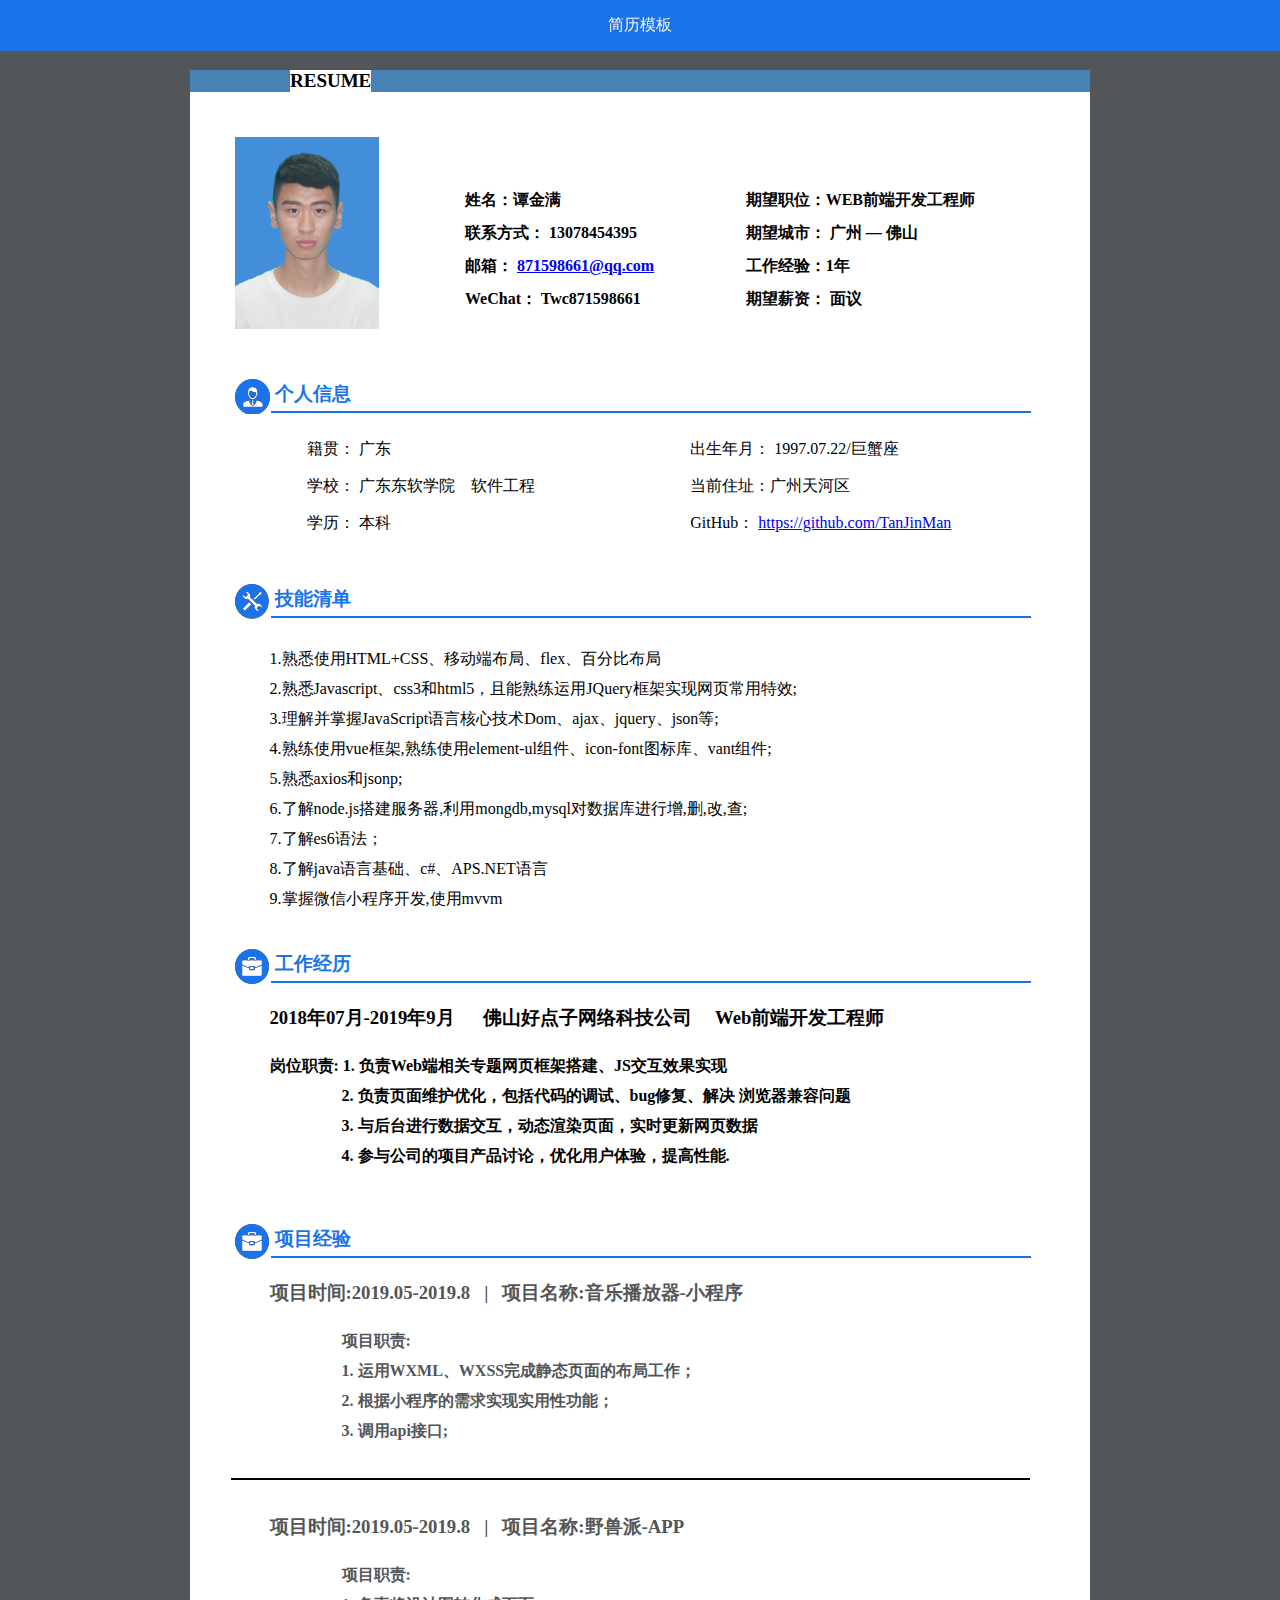
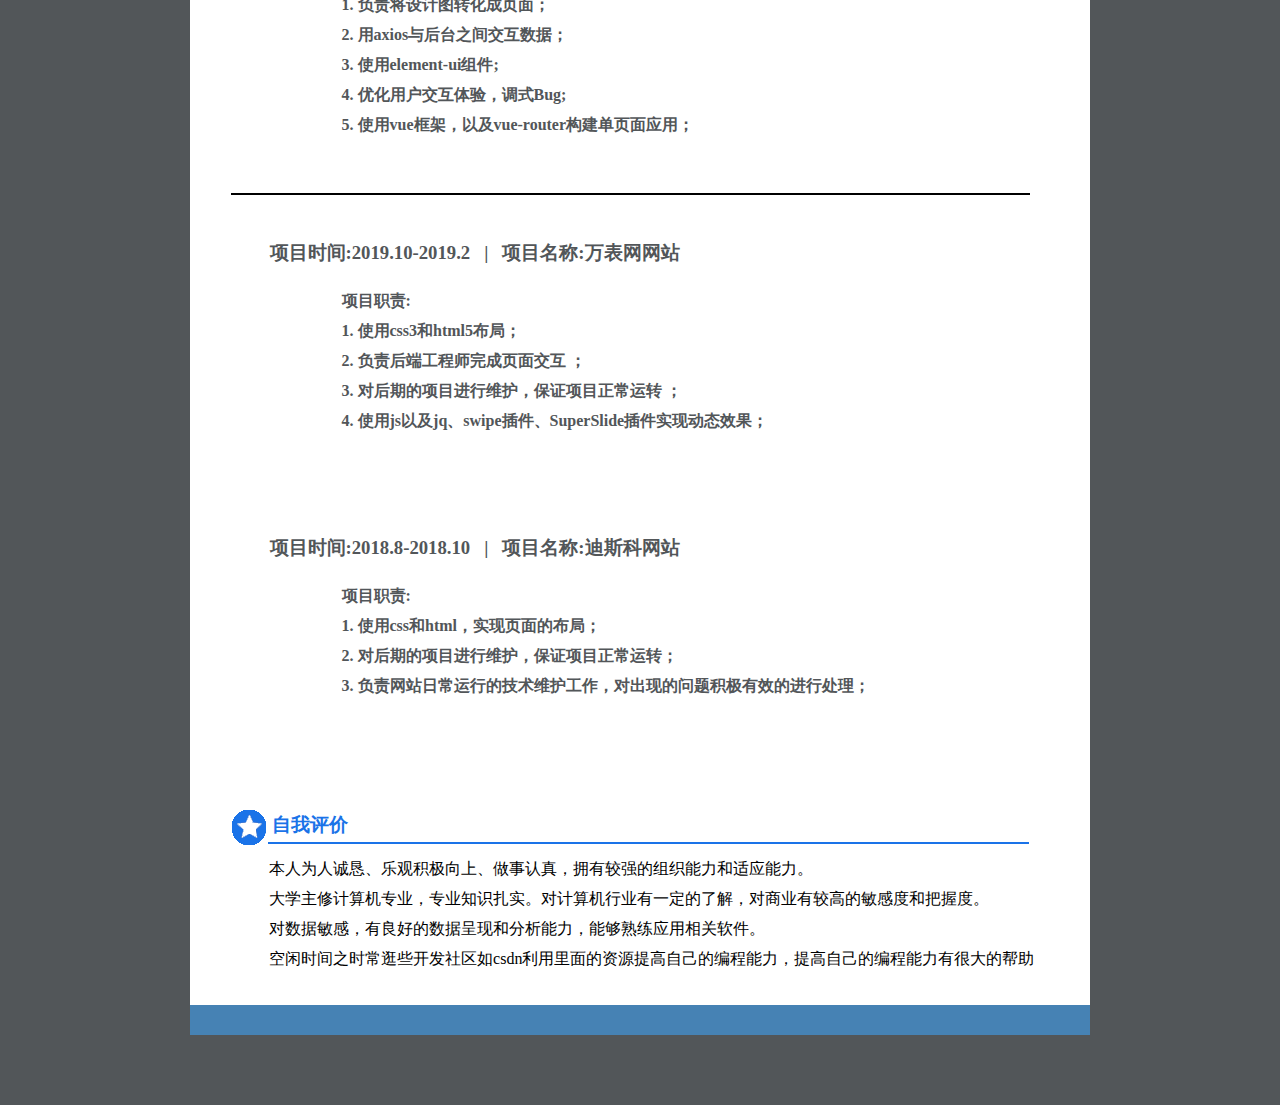
<file: index.html>
<!DOCTYPE html>
<html>

	<head>
		<meta charset="utf-8" />
		<title>个人简历</title>
	</head>
	<link rel="icon" href="img/logo.ico" />
	<meta name="viewport" content="width=device-width, initial-scale=1.0, maximum-scale=1.0, user-scalable=no" />
	<link rel="stylesheet" href="css/new_file.css" />
    <link rel="stylesheet" type="text/css" href="//at.alicdn.com/t/font_1343363_8qf7v3h6hbb.css" />
    
    
	<body>
		<header>
			<span class="top-title">简历模板</span>
		</header>

		<div class="resume">
			<div id="top"><span>RESUME</span></div>

			<!--<div class="header-title">
				<h1>谭金满</h1>
			</div>-->

			<!--联系方式-->
			<div class="header-box">
				<img src="img/图片1.png" />
				<div class="header-left">
					<ul>
						<li>期望职位：WEB前端开发工程师</li>
						<li>期望城市： 广州 — 佛山</li>
						<li>工作经验：1年</li>
						<li>期望薪资： 面议</li>
					</ul>
				</div>

				<div class="header-right">
					<ul>
						<li>姓名：谭金满</li>
						<li>联系方式： 13078454395</li>
						<li>邮箱：
							<a href="#">871598661@qq.com</a>
						</li>
						<li>WeChat： Twc871598661</li>
					</ul>
				</div>
			</div>

			<!--个人信息-->
			<div class="person-info">
				<span class="icon"></span>
				<span class="subtitle">个人信息</span>
				<span class="long-line"></span>

				<div class="detail-list">
					<div class="info-left">
						<p>籍贯： 广东</p>
						<p>学校： 广东东软学院&nbsp;&nbsp;&nbsp;&nbsp;软件工程</p>
						<p>学历： 本科</p>
					</div>

					<div class="info-right">
						<p>出生年月： 1997.07.22/巨蟹座</p>
						<p>当前住址：广州天河区</p>
						<p>GitHub：
							<a href="#">https://github.com/TanJinMan</a>
						</p>
					</div>

				</div>
			</div>

			<!--技能-->
			<div class="pro-skill">
				<span class="icon"></span>
				<span class="subtitle">技能清单</span>
				<span class="long-line"></span>
				<div class="detail-list">
					<ul style="list-style: none; line-height: 30px;">
						<li>1.熟悉使用HTML+CSS、移动端布局、flex、百分比布局</li>
						<li>2.熟悉Javascript、css3和html5，且能熟练运用JQuery框架实现网页常用特效;</li>
						<li>3.理解并掌握JavaScript语言核心技术Dom、ajax、jquery、json等;</li>
						<li>4.熟练使用vue框架,熟练使用element-ul组件、icon-font图标库、vant组件;</li>
						<li>5.熟悉axios和jsonp;</li>
						<li>6.了解node.js搭建服务器,利用mongdb,mysql对数据库进行增,删,改,查;</li>
						<li>7.了解es6语法；</li>
						<li>8.了解java语言基础、c#、APS.NET语言</li>
						<li>9.掌握微信小程序开发,使用mvvm</li>
					</ul>
				</div>
			</div>

			<!--工作经历-->
			<div class="work-experience">
				<span class="icon"></span>
				<span class="subtitle">工作经历</span>
				<span class="long-line"></span>
				<div class="detail-list">
					<ul>
						<li>
							<h3> 2018年07月-2019年9月&nbsp;&nbsp;&nbsp;&nbsp;&nbsp;    佛山好点子网络科技公司    &nbsp;&nbsp;&nbsp;&nbsp;Web前端开发工程师 </h3></li>
						<li style="font-weight: bold;"> 岗位职责: 1. 负责Web端相关专题网页框架搭建、JS交互效果实现
							<br /> &nbsp;&nbsp;&nbsp;&nbsp;&nbsp;&nbsp;&nbsp;&nbsp;&nbsp;&nbsp;&nbsp;&nbsp;&nbsp;&nbsp;&nbsp;&nbsp;&nbsp; 2. 负责页面维护优化，包括代码的调试、bug修复、解决 浏览器兼容问题
							<br /> &nbsp;&nbsp;&nbsp;&nbsp;&nbsp;&nbsp;&nbsp;&nbsp;&nbsp;&nbsp;&nbsp;&nbsp;&nbsp;&nbsp;&nbsp;&nbsp;&nbsp; 3. 与后台进行数据交互，动态渲染页面，实时更新网页数据
							<br /> &nbsp;&nbsp;&nbsp;&nbsp;&nbsp;&nbsp;&nbsp;&nbsp;&nbsp;&nbsp;&nbsp;&nbsp;&nbsp;&nbsp;&nbsp;&nbsp;&nbsp; 4. 参与公司的项目产品讨论，优化用户体验，提高性能.</li>
					</ul>
				</div>
			</div>

			<!--工作经验-->
			<div class="open-source">
				<span class="icon"></span>
				<div class="subtitle">项目经验</div>
				<div class="long-line"></div>
				<div class="detail-list">
					
					
					
					
					<ul>
						<li>
							<h3> 项目时间:2019.05-2019.8&nbsp;&nbsp;&nbsp;|&nbsp;&nbsp;    项目名称:音乐播放器-小程序   &nbsp;&nbsp;&nbsp;&nbsp;&nbsp;&nbsp;  </h3></li>
						<li style="font-weight: bold;">
							&nbsp;&nbsp;&nbsp;&nbsp;&nbsp;&nbsp;&nbsp;&nbsp;&nbsp;&nbsp;&nbsp;&nbsp;&nbsp;&nbsp;&nbsp;&nbsp;&nbsp; 项目职责:
							<br /> &nbsp;&nbsp;&nbsp;&nbsp;&nbsp;&nbsp;&nbsp;&nbsp;&nbsp;&nbsp;&nbsp;&nbsp;&nbsp;&nbsp;&nbsp;&nbsp;&nbsp; 1. 运用WXML、WXSS完成静态页面的布局工作；
							<br /> &nbsp;&nbsp;&nbsp;&nbsp;&nbsp;&nbsp;&nbsp;&nbsp;&nbsp;&nbsp;&nbsp;&nbsp;&nbsp;&nbsp;&nbsp;&nbsp;&nbsp; 2. 根据小程序的需求实现实用性功能；
							<br /> &nbsp;&nbsp;&nbsp;&nbsp;&nbsp;&nbsp;&nbsp;&nbsp;&nbsp;&nbsp;&nbsp;&nbsp;&nbsp;&nbsp;&nbsp;&nbsp;&nbsp; 3. 调用api接口;
							<!--<br /> &nbsp;&nbsp;&nbsp;&nbsp;&nbsp;&nbsp;&nbsp;&nbsp;&nbsp;&nbsp;&nbsp;&nbsp;&nbsp;&nbsp;&nbsp;&nbsp;&nbsp; 4. 优化用户交互体验，调式Bug;-->			 
							<!--<br /> &nbsp;&nbsp;&nbsp;&nbsp;&nbsp;&nbsp;&nbsp;&nbsp;&nbsp;&nbsp;&nbsp;&nbsp;&nbsp;&nbsp;&nbsp;&nbsp;&nbsp; 5. 使用vue框架，以及vue-router构建单页面应用；-->
						</li>
					</ul>
					
					
					
					
					

					<ul style="margin-top: 250px;">
						<li>
							<h3> 项目时间:2019.05-2019.8&nbsp;&nbsp;&nbsp;|&nbsp;&nbsp;    项目名称:野兽派-APP   &nbsp;&nbsp;&nbsp;&nbsp;&nbsp;&nbsp;  </h3></li>
						<li style="font-weight: bold;">
							&nbsp;&nbsp;&nbsp;&nbsp;&nbsp;&nbsp;&nbsp;&nbsp;&nbsp;&nbsp;&nbsp;&nbsp;&nbsp;&nbsp;&nbsp;&nbsp;&nbsp; 项目职责:
							<br /> &nbsp;&nbsp;&nbsp;&nbsp;&nbsp;&nbsp;&nbsp;&nbsp;&nbsp;&nbsp;&nbsp;&nbsp;&nbsp;&nbsp;&nbsp;&nbsp;&nbsp; 1. 负责将设计图转化成页面；
							<br /> &nbsp;&nbsp;&nbsp;&nbsp;&nbsp;&nbsp;&nbsp;&nbsp;&nbsp;&nbsp;&nbsp;&nbsp;&nbsp;&nbsp;&nbsp;&nbsp;&nbsp; 2. 用axios与后台之间交互数据；
							<br /> &nbsp;&nbsp;&nbsp;&nbsp;&nbsp;&nbsp;&nbsp;&nbsp;&nbsp;&nbsp;&nbsp;&nbsp;&nbsp;&nbsp;&nbsp;&nbsp;&nbsp; 3. 使用element-ui组件;
							<br /> &nbsp;&nbsp;&nbsp;&nbsp;&nbsp;&nbsp;&nbsp;&nbsp;&nbsp;&nbsp;&nbsp;&nbsp;&nbsp;&nbsp;&nbsp;&nbsp;&nbsp; 4. 优化用户交互体验，调式Bug;			 
							<br /> &nbsp;&nbsp;&nbsp;&nbsp;&nbsp;&nbsp;&nbsp;&nbsp;&nbsp;&nbsp;&nbsp;&nbsp;&nbsp;&nbsp;&nbsp;&nbsp;&nbsp; 5. 使用vue框架，以及vue-router构建单页面应用；
						</li>
					</ul>

					<div class="long-line" id="long-line01"></div>

					<ul style="position: absolute; top: 535px;">
						<li>
							<h3> 项目时间:2019.10-2019.2&nbsp;&nbsp;&nbsp;|&nbsp;&nbsp;    项目名称:万表网网站   &nbsp;&nbsp;&nbsp;&nbsp;&nbsp;&nbsp;  </h3></li>
						<li style="font-weight: bold;">
							&nbsp;&nbsp;&nbsp;&nbsp;&nbsp;&nbsp;&nbsp;&nbsp;&nbsp;&nbsp;&nbsp;&nbsp;&nbsp;&nbsp;&nbsp;&nbsp;&nbsp; 项目职责:
							<br /> &nbsp;&nbsp;&nbsp;&nbsp;&nbsp;&nbsp;&nbsp;&nbsp;&nbsp;&nbsp;&nbsp;&nbsp;&nbsp;&nbsp;&nbsp;&nbsp;&nbsp; 1. 使用css3和html5布局；
							<br /> &nbsp;&nbsp;&nbsp;&nbsp;&nbsp;&nbsp;&nbsp;&nbsp;&nbsp;&nbsp;&nbsp;&nbsp;&nbsp;&nbsp;&nbsp;&nbsp;&nbsp; 2. 负责后端工程师完成页面交互 ；
							<br /> &nbsp;&nbsp;&nbsp;&nbsp;&nbsp;&nbsp;&nbsp;&nbsp;&nbsp;&nbsp;&nbsp;&nbsp;&nbsp;&nbsp;&nbsp;&nbsp;&nbsp; 3. 对后期的项目进行维护，保证项目正常运转 ；
							<br /> &nbsp;&nbsp;&nbsp;&nbsp;&nbsp;&nbsp;&nbsp;&nbsp;&nbsp;&nbsp;&nbsp;&nbsp;&nbsp;&nbsp;&nbsp;&nbsp;&nbsp; 4. 使用js以及jq、swipe插件、SuperSlide插件实现动态效果；
						</li>
					</ul>

					<div class="long-line" id="long-line02"></div>

					<ul style="position: absolute; top: 830px;">
						<li>
							<h3> 项目时间:2018.8-2018.10&nbsp;&nbsp;&nbsp;|&nbsp;&nbsp;    项目名称:迪斯科网站  &nbsp;&nbsp;&nbsp;&nbsp;&nbsp;&nbsp; </h3></li>
						<li style="font-weight: bold;">
							&nbsp;&nbsp;&nbsp;&nbsp;&nbsp;&nbsp;&nbsp;&nbsp;&nbsp;&nbsp;&nbsp;&nbsp;&nbsp;&nbsp;&nbsp;&nbsp;&nbsp; 项目职责:
							<br /> &nbsp;&nbsp;&nbsp;&nbsp;&nbsp;&nbsp;&nbsp;&nbsp;&nbsp;&nbsp;&nbsp;&nbsp;&nbsp;&nbsp;&nbsp;&nbsp;&nbsp; 1. 使用css和html，实现页面的布局；
							<!--<br /> &nbsp;&nbsp;&nbsp;&nbsp;&nbsp;&nbsp;&nbsp;&nbsp;&nbsp;&nbsp;&nbsp;&nbsp;&nbsp;&nbsp;&nbsp;&nbsp;&nbsp; 2. 使用js以及jq实现动态效果；-->
							<br /> &nbsp;&nbsp;&nbsp;&nbsp;&nbsp;&nbsp;&nbsp;&nbsp;&nbsp;&nbsp;&nbsp;&nbsp;&nbsp;&nbsp;&nbsp;&nbsp;&nbsp; 2. 对后期的项目进行维护，保证项目正常运转；
							<br /> &nbsp;&nbsp;&nbsp;&nbsp;&nbsp;&nbsp;&nbsp;&nbsp;&nbsp;&nbsp;&nbsp;&nbsp;&nbsp;&nbsp;&nbsp;&nbsp;&nbsp; 3. 负责网站日常运行的技术维护工作，对出现的问题积极有效的进行处理；
						</li>
					</ul>
				</div>
			</div>

			<!--自我评价-->
			<div class="self-evaluation">
				<span class="icon"></span>
				<span class="subtitle">自我评价</span>
				<span class="long-line"></span>
				<div class="detail-list detail-lists">
					本人为人诚恳、乐观积极向上、做事认真，拥有较强的组织能力和适应能力。
					<br /> 大学主修计算机专业，专业知识扎实。对计算机行业有一定的了解，对商业有较高的敏感度和把握度。
					<br /> 对数据敏感，有良好的数据呈现和分析能力，能够熟练应用相关软件。
					<br /> 空闲时间之时常逛些开发社区如csdn利用里面的资源提高自己的编程能力，提高自己的编程能力有很大的帮助
				</div>
			</div>

			<footer></footer>
		</div>
	</body>

</html>
</file>
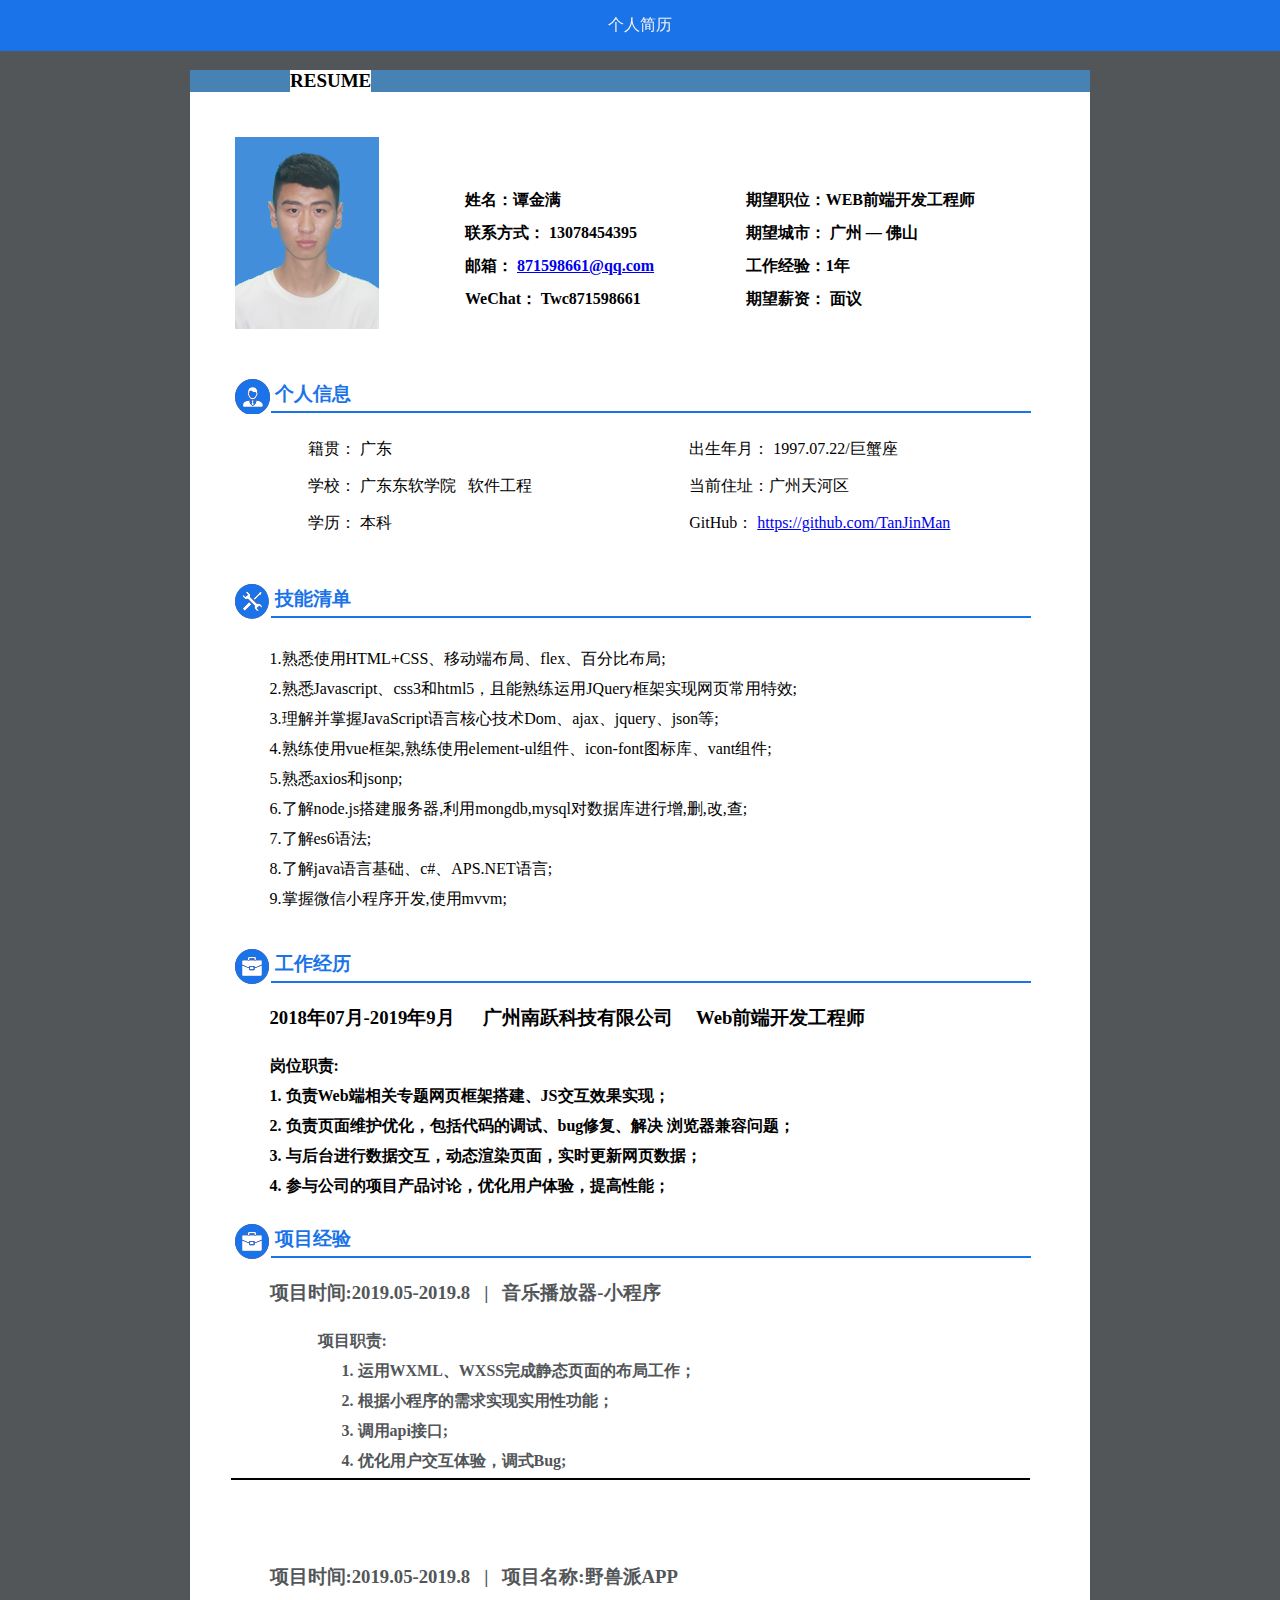
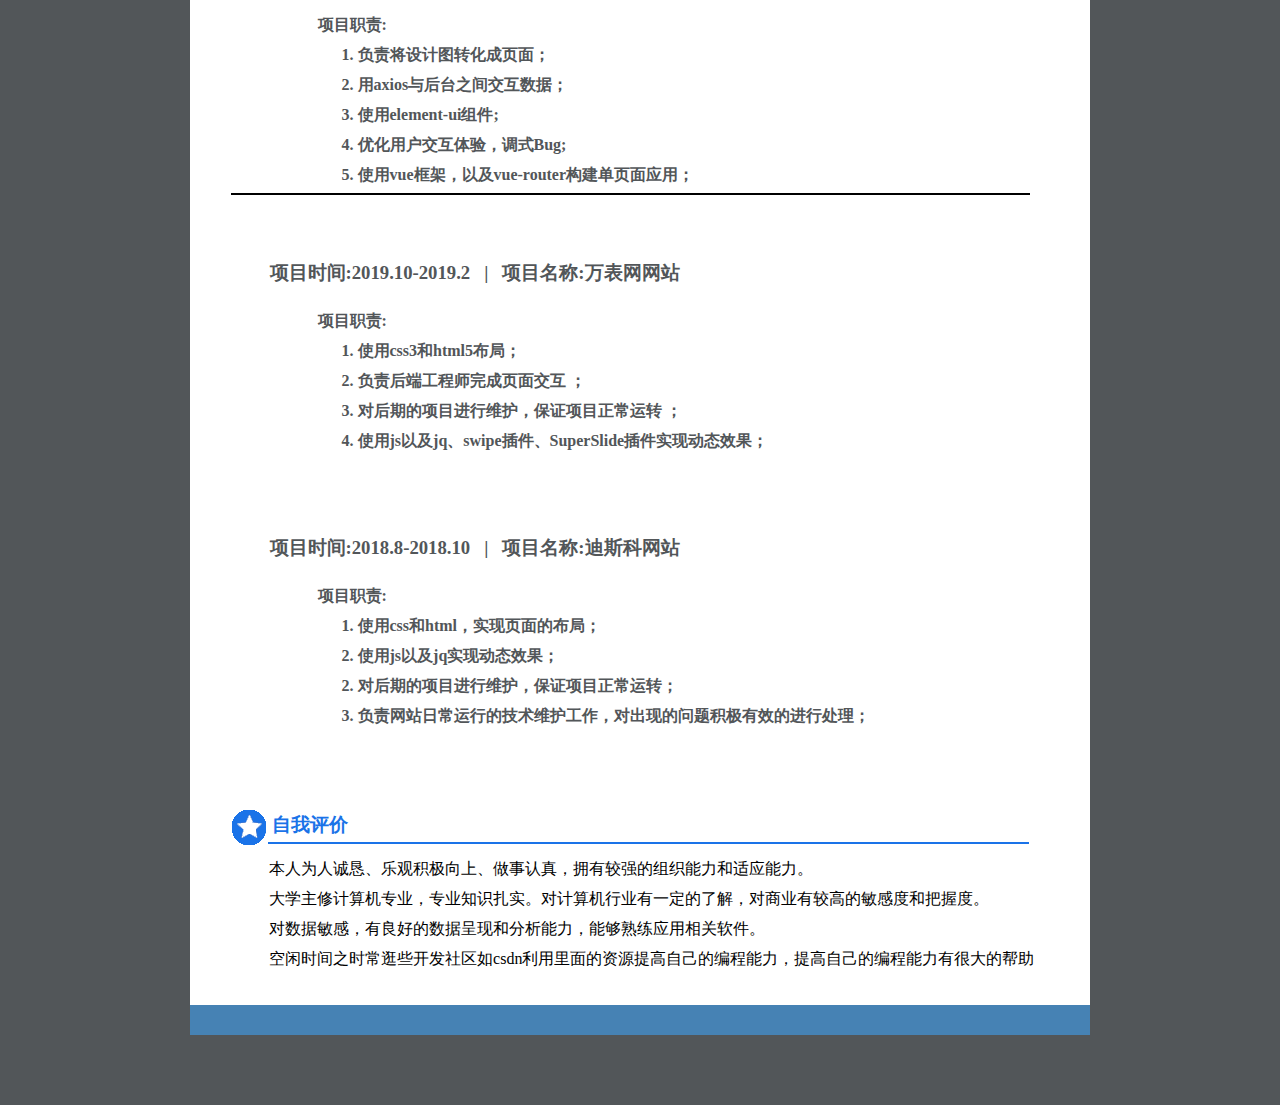
<file: 个人简历.html>
<!DOCTYPE html>
<html>

	<head>
		<meta charset="utf-8" />
		<title>个人简历</title>
	</head>
	<link rel="icon" href="img/logo.ico" />
	<meta name="viewport" content="width=device-width, initial-scale=1.0, maximum-scale=1.0, user-scalable=no" />
	<link rel="stylesheet" type="text/css" href="//at.alicdn.com/t/font_1343363_8qf7v3h6hbb.css" />
	<link rel="stylesheet" href="css/new_file.css" media="screen and (min-width: 749px)"/>
    <link rel="stylesheet" href="css/new_file1.css" media="screen and (max-width: 750px)" />
    <script src="js/rem.js"></script>
    
    
	<body>
		<header>
			<span class="top-title">个人简历</span>
		</header>

		<div class="resume">
			<div id="top"><span>RESUME</span></div>

			<!--<div class="header-title">
				<h1>谭金满</h1>
			</div>-->

			<!--联系方式-->
			<div class="header-box">
				<img src="img/图片1.png" />
				<div class="header-left">
					<ul>
						<li>期望职位：WEB前端开发工程师</li>
						<li>期望城市： 广州 — 佛山</li>
						<li>工作经验：1年</li>
						<li>期望薪资： 面议</li>
					</ul>
				</div>

				<div class="header-right">
					<ul>
						<li>姓名：谭金满</li>
						<li>联系方式： 13078454395</li>
						<li>邮箱：
							<a href="#">871598661@qq.com</a>
						</li>
						<li>WeChat： Twc871598661</li>
					</ul>
				</div>
			</div>

			<!--个人信息-->
			<div class="person-info">
				<span class="icon"></span>
				<span class="subtitle">个人信息</span>
				<span class="long-line"></span>

				<div class="detail-list">
					<div class="info-left">
						<p>籍贯： 广东</p>
						<p>学校： 广东东软学院&nbsp;&nbsp;&nbsp;软件工程</p>
						<p>学历： 本科</p>
					</div>

					<div class="info-right">
						<p>出生年月： 1997.07.22/巨蟹座</p>
						<p>当前住址：广州天河区</p>
						<p>GitHub：
							<a href="#">https://github.com/TanJinMan</a>
						</p>
					</div>

				</div>
			</div>

			<!--技能-->
			<div class="pro-skill">
				<span class="icon"></span>
				<span class="subtitle">技能清单</span>
				<span class="long-line"></span>
				<div class="detail-list">
					<ul style="list-style: none; line-height: 30px;">
						<li>1.熟悉使用HTML+CSS、移动端布局、flex、百分比布局;</li>
						<li>2.熟悉Javascript、css3和html5，且能熟练运用JQuery框架实现网页常用特效;</li>
						<li>3.理解并掌握JavaScript语言核心技术Dom、ajax、jquery、json等;</li>
						<li>4.熟练使用vue框架,熟练使用element-ul组件、icon-font图标库、vant组件;</li>
						<li>5.熟悉axios和jsonp;</li>
						<li>6.了解node.js搭建服务器,利用mongdb,mysql对数据库进行增,删,改,查;</li>
						<li>7.了解es6语法;</li>
						<li>8.了解java语言基础、c#、APS.NET语言;</li>
						<li>9.掌握微信小程序开发,使用mvvm;</li>
					</ul>
				</div>
			</div>

			<!--工作经历-->
			<div class="work-experience">
				<span class="icon"></span>
				<span class="subtitle">工作经历</span>
				<span class="long-line"></span>
				<div class="detail-list">
					<ul>
						<li>
							<h3> 2018年07月-2019年9月&nbsp;&nbsp;&nbsp;&nbsp;&nbsp;    广州南跃科技有限公司    &nbsp;&nbsp;&nbsp;&nbsp;Web前端开发工程师 </h3></li>
						<li style="font-weight: bold;"> 岗位职责:<br /> 
						            1. 负责Web端相关专题网页框架搭建、JS交互效果实现；
							<br />  2. 负责页面维护优化，包括代码的调试、bug修复、解决 浏览器兼容问题；
							<br />  3. 与后台进行数据交互，动态渲染页面，实时更新网页数据；
							<br />  4. 参与公司的项目产品讨论，优化用户体验，提高性能；</li>
					</ul>
				</div>
			</div>

			<!--工作经验-->
			<div class="open-source">
				<span class="icon"></span>
				<div class="subtitle">项目经验</div>
				<div class="long-line"></div>
				<div class="detail-list">
					
					<ul>
						<li>
							<h3> 项目时间:2019.05-2019.8&nbsp;&nbsp;&nbsp;|&nbsp;&nbsp;    音乐播放器-小程序   &nbsp;&nbsp;&nbsp;&nbsp;&nbsp;&nbsp;  </h3></li>
						<li style="font-weight: bold;">
							&nbsp;&nbsp;&nbsp;&nbsp;&nbsp;&nbsp;&nbsp;&nbsp;&nbsp;&nbsp;&nbsp; 项目职责:
							<br /> &nbsp;&nbsp;&nbsp;&nbsp;&nbsp;&nbsp;&nbsp;&nbsp;&nbsp;&nbsp;&nbsp;&nbsp;&nbsp;&nbsp;&nbsp;&nbsp;&nbsp; 1. 运用WXML、WXSS完成静态页面的布局工作；
							<br /> &nbsp;&nbsp;&nbsp;&nbsp;&nbsp;&nbsp;&nbsp;&nbsp;&nbsp;&nbsp;&nbsp;&nbsp;&nbsp;&nbsp;&nbsp;&nbsp;&nbsp; 2. 根据小程序的需求实现实用性功能；
							<br /> &nbsp;&nbsp;&nbsp;&nbsp;&nbsp;&nbsp;&nbsp;&nbsp;&nbsp;&nbsp;&nbsp;&nbsp;&nbsp;&nbsp;&nbsp;&nbsp;&nbsp; 3. 调用api接口;
							<br /> &nbsp;&nbsp;&nbsp;&nbsp;&nbsp;&nbsp;&nbsp;&nbsp;&nbsp;&nbsp;&nbsp;&nbsp;&nbsp;&nbsp;&nbsp;&nbsp;&nbsp; 4. 优化用户交互体验，调式Bug;			 
							<!--<br /> &nbsp;&nbsp;&nbsp;&nbsp;&nbsp;&nbsp;&nbsp;&nbsp;&nbsp;&nbsp;&nbsp;&nbsp;&nbsp;&nbsp;&nbsp;&nbsp;&nbsp; 5. 使用vue框架，以及vue-router构建单页面应用；-->
						</li>
					</ul>
					
					
					
					
					

					<ul style="margin-top: 300px;" class="xm1">
						<li>
							<h3> 项目时间:2019.05-2019.8&nbsp;&nbsp;&nbsp;|&nbsp;&nbsp;    项目名称:野兽派APP   &nbsp;&nbsp;&nbsp;&nbsp;&nbsp;&nbsp;  </h3></li>
						<li style="font-weight: bold;">
							&nbsp;&nbsp;&nbsp;&nbsp;&nbsp;&nbsp;&nbsp;&nbsp;&nbsp;&nbsp;&nbsp; 项目职责:
							<br /> &nbsp;&nbsp;&nbsp;&nbsp;&nbsp;&nbsp;&nbsp;&nbsp;&nbsp;&nbsp;&nbsp;&nbsp;&nbsp;&nbsp;&nbsp;&nbsp;&nbsp; 1. 负责将设计图转化成页面；
							<br /> &nbsp;&nbsp;&nbsp;&nbsp;&nbsp;&nbsp;&nbsp;&nbsp;&nbsp;&nbsp;&nbsp;&nbsp;&nbsp;&nbsp;&nbsp;&nbsp;&nbsp; 2. 用axios与后台之间交互数据；
							<br /> &nbsp;&nbsp;&nbsp;&nbsp;&nbsp;&nbsp;&nbsp;&nbsp;&nbsp;&nbsp;&nbsp;&nbsp;&nbsp;&nbsp;&nbsp;&nbsp;&nbsp; 3. 使用element-ui组件;
							<br /> &nbsp;&nbsp;&nbsp;&nbsp;&nbsp;&nbsp;&nbsp;&nbsp;&nbsp;&nbsp;&nbsp;&nbsp;&nbsp;&nbsp;&nbsp;&nbsp;&nbsp; 4. 优化用户交互体验，调式Bug;			 
							<br /> &nbsp;&nbsp;&nbsp;&nbsp;&nbsp;&nbsp;&nbsp;&nbsp;&nbsp;&nbsp;&nbsp;&nbsp;&nbsp;&nbsp;&nbsp;&nbsp;&nbsp; 5. 使用vue框架，以及vue-router构建单页面应用；
						</li>
					</ul>

					<div class="long-line" id="long-line01"></div>

					<ul style="position: absolute; top: 555px;" class="xm2">
						<li>
							<h3> 项目时间:2019.10-2019.2&nbsp;&nbsp;&nbsp;|&nbsp;&nbsp;    项目名称:万表网网站   &nbsp;&nbsp;&nbsp;&nbsp;&nbsp;&nbsp;  </h3></li>
						<li style="font-weight: bold;">
							&nbsp;&nbsp;&nbsp;&nbsp;&nbsp;&nbsp;&nbsp;&nbsp;&nbsp;&nbsp;&nbsp; 项目职责:
							<br /> &nbsp;&nbsp;&nbsp;&nbsp;&nbsp;&nbsp;&nbsp;&nbsp;&nbsp;&nbsp;&nbsp;&nbsp;&nbsp;&nbsp;&nbsp;&nbsp;&nbsp; 1. 使用css3和html5布局；
							<br /> &nbsp;&nbsp;&nbsp;&nbsp;&nbsp;&nbsp;&nbsp;&nbsp;&nbsp;&nbsp;&nbsp;&nbsp;&nbsp;&nbsp;&nbsp;&nbsp;&nbsp; 2. 负责后端工程师完成页面交互 ；
							<br /> &nbsp;&nbsp;&nbsp;&nbsp;&nbsp;&nbsp;&nbsp;&nbsp;&nbsp;&nbsp;&nbsp;&nbsp;&nbsp;&nbsp;&nbsp;&nbsp;&nbsp; 3. 对后期的项目进行维护，保证项目正常运转 ；
							<br /> &nbsp;&nbsp;&nbsp;&nbsp;&nbsp;&nbsp;&nbsp;&nbsp;&nbsp;&nbsp;&nbsp;&nbsp;&nbsp;&nbsp;&nbsp;&nbsp;&nbsp; 4. 使用js以及jq、swipe插件、SuperSlide插件实现动态效果；
						</li>
					</ul>

					<div class="long-line" id="long-line02"></div>

					<ul style="position: absolute; top: 830px;" class="xm3">
						<li>
							<h3> 项目时间:2018.8-2018.10&nbsp;&nbsp;&nbsp;|&nbsp;&nbsp;    项目名称:迪斯科网站  &nbsp;&nbsp;&nbsp;&nbsp;&nbsp;&nbsp; </h3></li>
						<li style="font-weight: bold;">
							&nbsp;&nbsp;&nbsp;&nbsp;&nbsp;&nbsp;&nbsp;&nbsp;&nbsp;&nbsp;&nbsp; 项目职责:
							<br /> &nbsp;&nbsp;&nbsp;&nbsp;&nbsp;&nbsp;&nbsp;&nbsp;&nbsp;&nbsp;&nbsp;&nbsp;&nbsp;&nbsp;&nbsp;&nbsp;&nbsp; 1. 使用css和html，实现页面的布局；
							<br /> &nbsp;&nbsp;&nbsp;&nbsp;&nbsp;&nbsp;&nbsp;&nbsp;&nbsp;&nbsp;&nbsp;&nbsp;&nbsp;&nbsp;&nbsp;&nbsp;&nbsp; 2. 使用js以及jq实现动态效果；
							<br /> &nbsp;&nbsp;&nbsp;&nbsp;&nbsp;&nbsp;&nbsp;&nbsp;&nbsp;&nbsp;&nbsp;&nbsp;&nbsp;&nbsp;&nbsp;&nbsp;&nbsp; 2. 对后期的项目进行维护，保证项目正常运转；
							<br /> &nbsp;&nbsp;&nbsp;&nbsp;&nbsp;&nbsp;&nbsp;&nbsp;&nbsp;&nbsp;&nbsp;&nbsp;&nbsp;&nbsp;&nbsp;&nbsp;&nbsp; 3. 负责网站日常运行的技术维护工作，对出现的问题积极有效的进行处理；
						</li>
					</ul>
				</div>
			</div>

			<!--自我评价-->
			<div class="self-evaluation">
				<span class="icon"></span>
				<span class="subtitle">自我评价</span>
				<span class="long-line"></span>
				<div class="detail-list detail-lists">
					本人为人诚恳、乐观积极向上、做事认真，拥有较强的组织能力和适应能力。
					<br /> 大学主修计算机专业，专业知识扎实。对计算机行业有一定的了解，对商业有较高的敏感度和把握度。
					<br /> 对数据敏感，有良好的数据呈现和分析能力，能够熟练应用相关软件。
					<br /> 空闲时间之时常逛些开发社区如csdn利用里面的资源提高自己的编程能力，提高自己的编程能力有很大的帮助
				</div>
			</div>

			<footer></footer>
		</div>
	</body>

</html>
</file>
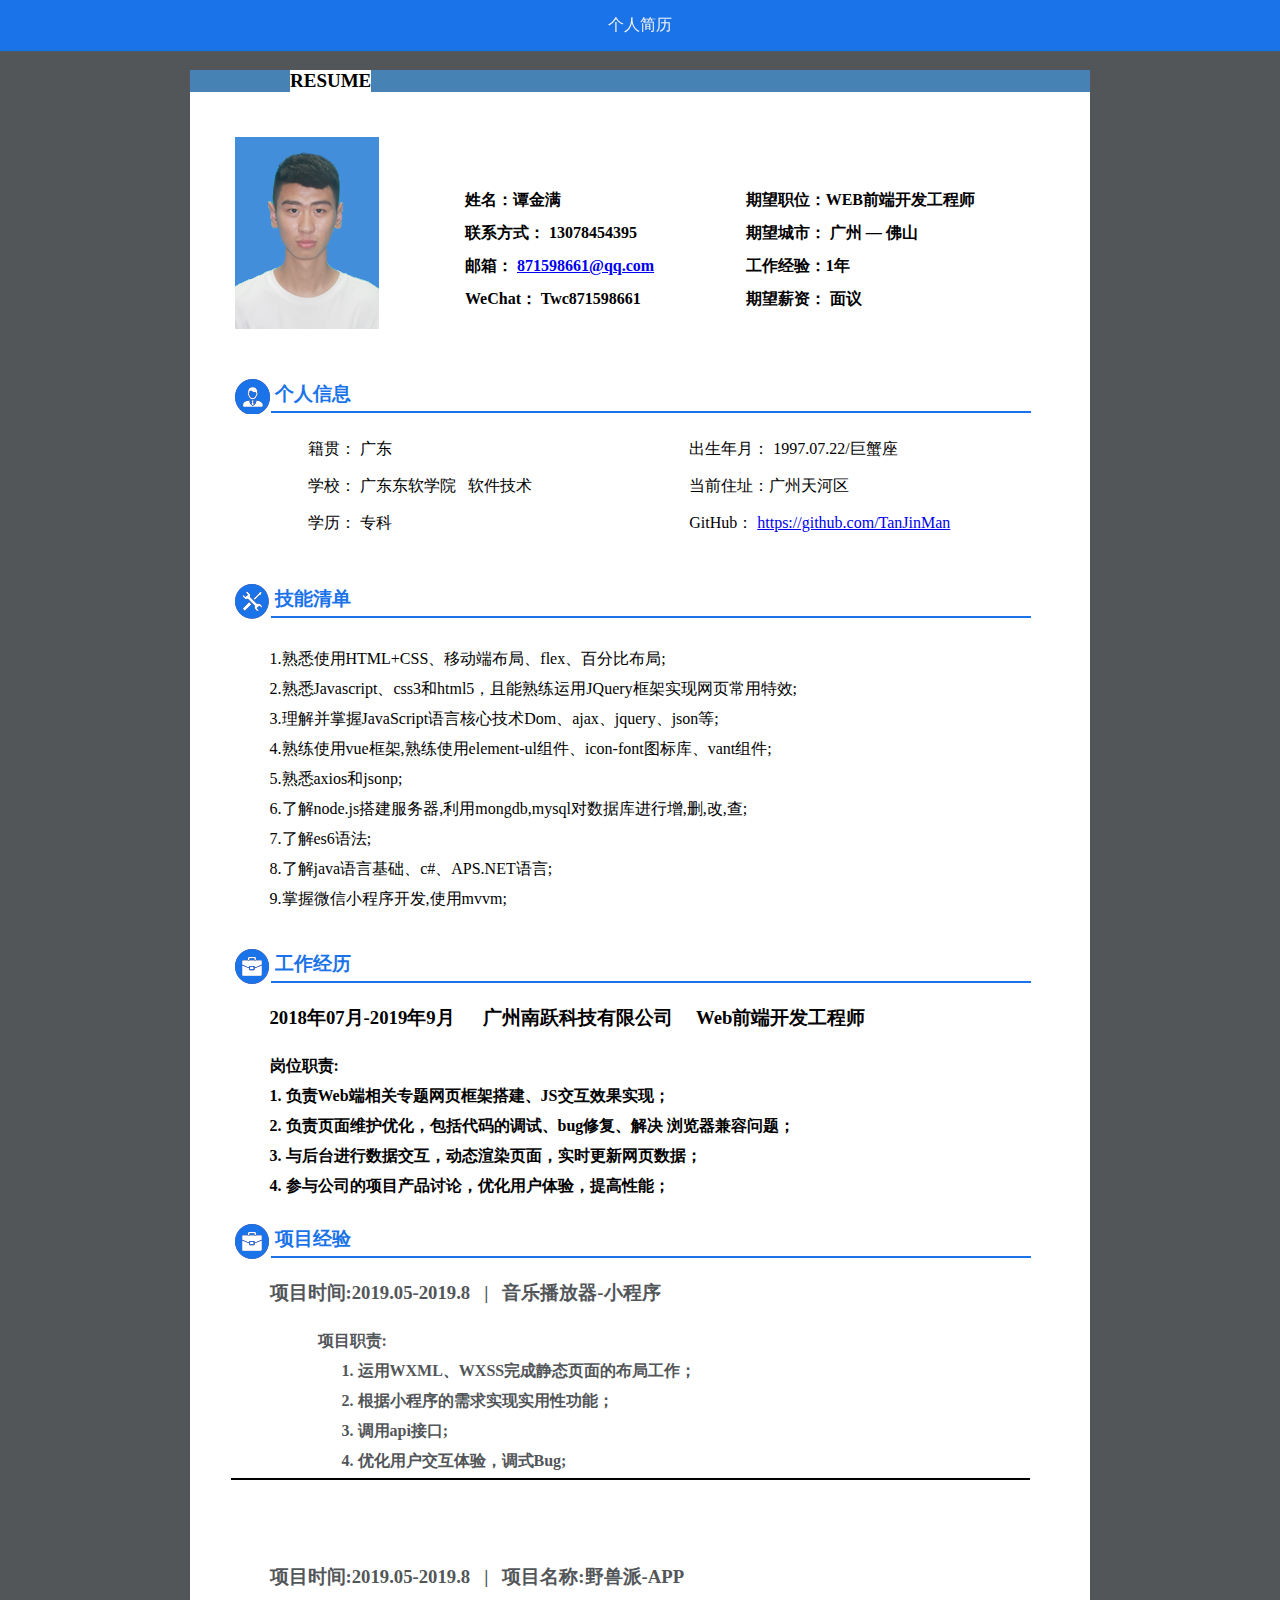
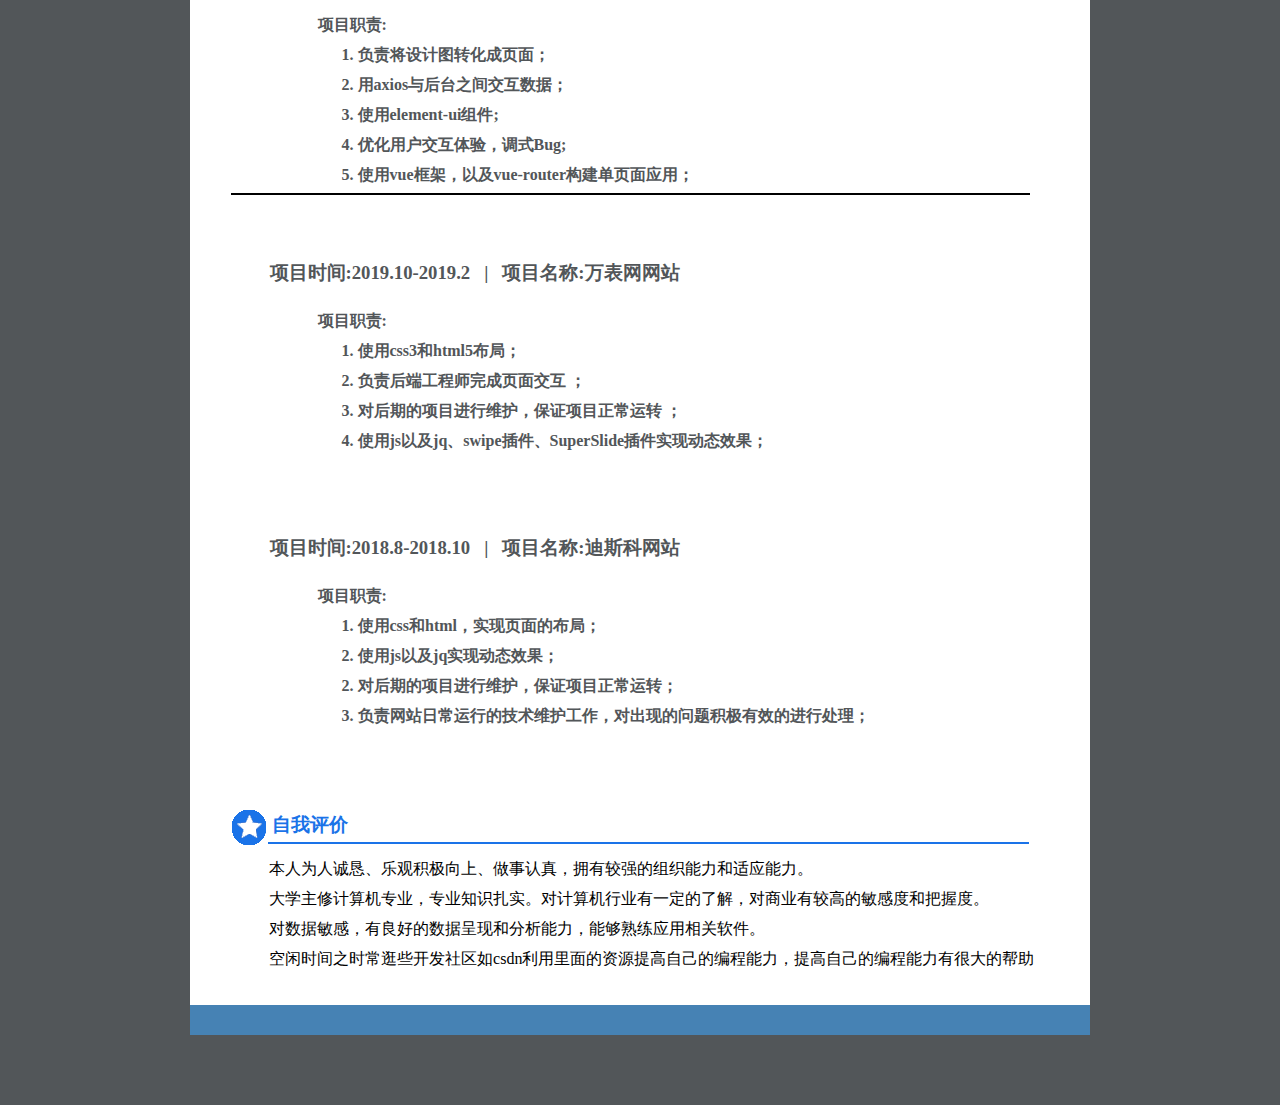
<file: 个人简历c.html>
<!DOCTYPE html>
<html>

	<head>
		<meta charset="utf-8" />
		<title>个人简历</title>
	</head>
	<link rel="icon" href="img/logo.ico" />
	<meta name="viewport" content="width=device-width, initial-scale=1.0, maximum-scale=1.0, user-scalable=no" />
	<link rel="stylesheet" type="text/css" href="//at.alicdn.com/t/font_1343363_8qf7v3h6hbb.css" />
	<link rel="stylesheet" href="css/new_file.css" media="screen and (min-width: 749px)"/>
    <link rel="stylesheet" href="css/new_file1.css" media="screen and (max-width: 750px)" />
    <script src="js/rem.js"></script>
    
    
	<body>
		<header>
			<span class="top-title">个人简历</span>
		</header>

		<div class="resume">
			<div id="top"><span>RESUME</span></div>

			<!--<div class="header-title">
				<h1>谭金满</h1>
			</div>-->

			<!--联系方式-->
			<div class="header-box">
				<img src="img/图片1.png" />
				<div class="header-left">
					<ul>
						<li>期望职位：WEB前端开发工程师</li>
						<li>期望城市： 广州 — 佛山</li>
						<li>工作经验：1年</li>
						<li>期望薪资： 面议</li>
					</ul>
				</div>

				<div class="header-right">
					<ul>
						<li>姓名：谭金满</li>
						<li>联系方式： 13078454395</li>
						<li>邮箱：
							<a href="#">871598661@qq.com</a>
						</li>
						<li>WeChat： Twc871598661</li>
					</ul>
				</div>
			</div>

			<!--个人信息-->
			<div class="person-info">
				<span class="icon"></span>
				<span class="subtitle">个人信息</span>
				<span class="long-line"></span>

				<div class="detail-list">
					<div class="info-left">
						<p>籍贯： 广东</p>
						<p>学校： 广东东软学院&nbsp;&nbsp;&nbsp;软件技术</p>
						<p>学历： 专科</p>
					</div>

					<div class="info-right">
						<p>出生年月： 1997.07.22/巨蟹座</p>
						<p>当前住址：广州天河区</p>
						<p>GitHub：
							<a href="#">https://github.com/TanJinMan</a>
						</p>
					</div>

				</div>
			</div>

			<!--技能-->
			<div class="pro-skill">
				<span class="icon"></span>
				<span class="subtitle">技能清单</span>
				<span class="long-line"></span>
				<div class="detail-list">
					<ul style="list-style: none; line-height: 30px;">
						<li>1.熟悉使用HTML+CSS、移动端布局、flex、百分比布局;</li>
						<li>2.熟悉Javascript、css3和html5，且能熟练运用JQuery框架实现网页常用特效;</li>
						<li>3.理解并掌握JavaScript语言核心技术Dom、ajax、jquery、json等;</li>
						<li>4.熟练使用vue框架,熟练使用element-ul组件、icon-font图标库、vant组件;</li>
						<li>5.熟悉axios和jsonp;</li>
						<li>6.了解node.js搭建服务器,利用mongdb,mysql对数据库进行增,删,改,查;</li>
						<li>7.了解es6语法;</li>
						<li>8.了解java语言基础、c#、APS.NET语言;</li>
						<li>9.掌握微信小程序开发,使用mvvm;</li>
					</ul>
				</div>
			</div>

			<!--工作经历-->
			<div class="work-experience">
				<span class="icon"></span>
				<span class="subtitle">工作经历</span>
				<span class="long-line"></span>
				<div class="detail-list">
					<ul>
						<li>
							<h3> 2018年07月-2019年9月&nbsp;&nbsp;&nbsp;&nbsp;&nbsp;    广州南跃科技有限公司    &nbsp;&nbsp;&nbsp;&nbsp;Web前端开发工程师 </h3></li>
						<li style="font-weight: bold;"> 岗位职责:<br /> 
						            1. 负责Web端相关专题网页框架搭建、JS交互效果实现；
							<br />  2. 负责页面维护优化，包括代码的调试、bug修复、解决 浏览器兼容问题；
							<br />  3. 与后台进行数据交互，动态渲染页面，实时更新网页数据；
							<br />  4. 参与公司的项目产品讨论，优化用户体验，提高性能；</li>
					</ul>
				</div>
			</div>

			<!--工作经验-->
			<div class="open-source">
				<span class="icon"></span>
				<div class="subtitle">项目经验</div>
				<div class="long-line"></div>
				<div class="detail-list">
					
					<ul>
						<li>
							<h3> 项目时间:2019.05-2019.8&nbsp;&nbsp;&nbsp;|&nbsp;&nbsp;    音乐播放器-小程序   &nbsp;&nbsp;&nbsp;&nbsp;&nbsp;&nbsp;  </h3></li>
						<li style="font-weight: bold;">
							&nbsp;&nbsp;&nbsp;&nbsp;&nbsp;&nbsp;&nbsp;&nbsp;&nbsp;&nbsp;&nbsp; 项目职责:
							<br /> &nbsp;&nbsp;&nbsp;&nbsp;&nbsp;&nbsp;&nbsp;&nbsp;&nbsp;&nbsp;&nbsp;&nbsp;&nbsp;&nbsp;&nbsp;&nbsp;&nbsp; 1. 运用WXML、WXSS完成静态页面的布局工作；
							<br /> &nbsp;&nbsp;&nbsp;&nbsp;&nbsp;&nbsp;&nbsp;&nbsp;&nbsp;&nbsp;&nbsp;&nbsp;&nbsp;&nbsp;&nbsp;&nbsp;&nbsp; 2. 根据小程序的需求实现实用性功能；
							<br /> &nbsp;&nbsp;&nbsp;&nbsp;&nbsp;&nbsp;&nbsp;&nbsp;&nbsp;&nbsp;&nbsp;&nbsp;&nbsp;&nbsp;&nbsp;&nbsp;&nbsp; 3. 调用api接口;
							<br /> &nbsp;&nbsp;&nbsp;&nbsp;&nbsp;&nbsp;&nbsp;&nbsp;&nbsp;&nbsp;&nbsp;&nbsp;&nbsp;&nbsp;&nbsp;&nbsp;&nbsp; 4. 优化用户交互体验，调式Bug;			 
							<!--<br /> &nbsp;&nbsp;&nbsp;&nbsp;&nbsp;&nbsp;&nbsp;&nbsp;&nbsp;&nbsp;&nbsp;&nbsp;&nbsp;&nbsp;&nbsp;&nbsp;&nbsp; 5. 使用vue框架，以及vue-router构建单页面应用；-->
						</li>
					</ul>
					
					
					
					
					

					<ul style="margin-top: 300px;" class="xm1">
						<li>
							<h3> 项目时间:2019.05-2019.8&nbsp;&nbsp;&nbsp;|&nbsp;&nbsp;    项目名称:野兽派-APP   &nbsp;&nbsp;&nbsp;&nbsp;&nbsp;&nbsp;  </h3></li>
						<li style="font-weight: bold;">
							&nbsp;&nbsp;&nbsp;&nbsp;&nbsp;&nbsp;&nbsp;&nbsp;&nbsp;&nbsp;&nbsp; 项目职责:
							<br /> &nbsp;&nbsp;&nbsp;&nbsp;&nbsp;&nbsp;&nbsp;&nbsp;&nbsp;&nbsp;&nbsp;&nbsp;&nbsp;&nbsp;&nbsp;&nbsp;&nbsp; 1. 负责将设计图转化成页面；
							<br /> &nbsp;&nbsp;&nbsp;&nbsp;&nbsp;&nbsp;&nbsp;&nbsp;&nbsp;&nbsp;&nbsp;&nbsp;&nbsp;&nbsp;&nbsp;&nbsp;&nbsp; 2. 用axios与后台之间交互数据；
							<br /> &nbsp;&nbsp;&nbsp;&nbsp;&nbsp;&nbsp;&nbsp;&nbsp;&nbsp;&nbsp;&nbsp;&nbsp;&nbsp;&nbsp;&nbsp;&nbsp;&nbsp; 3. 使用element-ui组件;
							<br /> &nbsp;&nbsp;&nbsp;&nbsp;&nbsp;&nbsp;&nbsp;&nbsp;&nbsp;&nbsp;&nbsp;&nbsp;&nbsp;&nbsp;&nbsp;&nbsp;&nbsp; 4. 优化用户交互体验，调式Bug;			 
							<br /> &nbsp;&nbsp;&nbsp;&nbsp;&nbsp;&nbsp;&nbsp;&nbsp;&nbsp;&nbsp;&nbsp;&nbsp;&nbsp;&nbsp;&nbsp;&nbsp;&nbsp; 5. 使用vue框架，以及vue-router构建单页面应用；
						</li>
					</ul>

					<div class="long-line" id="long-line01"></div>

					<ul style="position: absolute; top: 555px;" class="xm2">
						<li>
							<h3> 项目时间:2019.10-2019.2&nbsp;&nbsp;&nbsp;|&nbsp;&nbsp;    项目名称:万表网网站   &nbsp;&nbsp;&nbsp;&nbsp;&nbsp;&nbsp;  </h3></li>
						<li style="font-weight: bold;">
							&nbsp;&nbsp;&nbsp;&nbsp;&nbsp;&nbsp;&nbsp;&nbsp;&nbsp;&nbsp;&nbsp; 项目职责:
							<br /> &nbsp;&nbsp;&nbsp;&nbsp;&nbsp;&nbsp;&nbsp;&nbsp;&nbsp;&nbsp;&nbsp;&nbsp;&nbsp;&nbsp;&nbsp;&nbsp;&nbsp; 1. 使用css3和html5布局；
							<br /> &nbsp;&nbsp;&nbsp;&nbsp;&nbsp;&nbsp;&nbsp;&nbsp;&nbsp;&nbsp;&nbsp;&nbsp;&nbsp;&nbsp;&nbsp;&nbsp;&nbsp; 2. 负责后端工程师完成页面交互 ；
							<br /> &nbsp;&nbsp;&nbsp;&nbsp;&nbsp;&nbsp;&nbsp;&nbsp;&nbsp;&nbsp;&nbsp;&nbsp;&nbsp;&nbsp;&nbsp;&nbsp;&nbsp; 3. 对后期的项目进行维护，保证项目正常运转 ；
							<br /> &nbsp;&nbsp;&nbsp;&nbsp;&nbsp;&nbsp;&nbsp;&nbsp;&nbsp;&nbsp;&nbsp;&nbsp;&nbsp;&nbsp;&nbsp;&nbsp;&nbsp; 4. 使用js以及jq、swipe插件、SuperSlide插件实现动态效果；
						</li>
					</ul>

					<div class="long-line" id="long-line02"></div>

					<ul style="position: absolute; top: 830px;" class="xm3">
						<li>
							<h3> 项目时间:2018.8-2018.10&nbsp;&nbsp;&nbsp;|&nbsp;&nbsp;    项目名称:迪斯科网站  &nbsp;&nbsp;&nbsp;&nbsp;&nbsp;&nbsp; </h3></li>
						<li style="font-weight: bold;">
							&nbsp;&nbsp;&nbsp;&nbsp;&nbsp;&nbsp;&nbsp;&nbsp;&nbsp;&nbsp;&nbsp; 项目职责:
							<br /> &nbsp;&nbsp;&nbsp;&nbsp;&nbsp;&nbsp;&nbsp;&nbsp;&nbsp;&nbsp;&nbsp;&nbsp;&nbsp;&nbsp;&nbsp;&nbsp;&nbsp; 1. 使用css和html，实现页面的布局；
							<br /> &nbsp;&nbsp;&nbsp;&nbsp;&nbsp;&nbsp;&nbsp;&nbsp;&nbsp;&nbsp;&nbsp;&nbsp;&nbsp;&nbsp;&nbsp;&nbsp;&nbsp; 2. 使用js以及jq实现动态效果；
							<br /> &nbsp;&nbsp;&nbsp;&nbsp;&nbsp;&nbsp;&nbsp;&nbsp;&nbsp;&nbsp;&nbsp;&nbsp;&nbsp;&nbsp;&nbsp;&nbsp;&nbsp; 2. 对后期的项目进行维护，保证项目正常运转；
							<br /> &nbsp;&nbsp;&nbsp;&nbsp;&nbsp;&nbsp;&nbsp;&nbsp;&nbsp;&nbsp;&nbsp;&nbsp;&nbsp;&nbsp;&nbsp;&nbsp;&nbsp; 3. 负责网站日常运行的技术维护工作，对出现的问题积极有效的进行处理；
						</li>
					</ul>
				</div>
			</div>

			<!--自我评价-->
			<div class="self-evaluation">
				<span class="icon"></span>
				<span class="subtitle">自我评价</span>
				<span class="long-line"></span>
				<div class="detail-list detail-lists">
					本人为人诚恳、乐观积极向上、做事认真，拥有较强的组织能力和适应能力。
					<br /> 大学主修计算机专业，专业知识扎实。对计算机行业有一定的了解，对商业有较高的敏感度和把握度。
					<br /> 对数据敏感，有良好的数据呈现和分析能力，能够熟练应用相关软件。
					<br /> 空闲时间之时常逛些开发社区如csdn利用里面的资源提高自己的编程能力，提高自己的编程能力有很大的帮助
				</div>
			</div>

			<footer></footer>
		</div>
	</body>

</html>
</file>
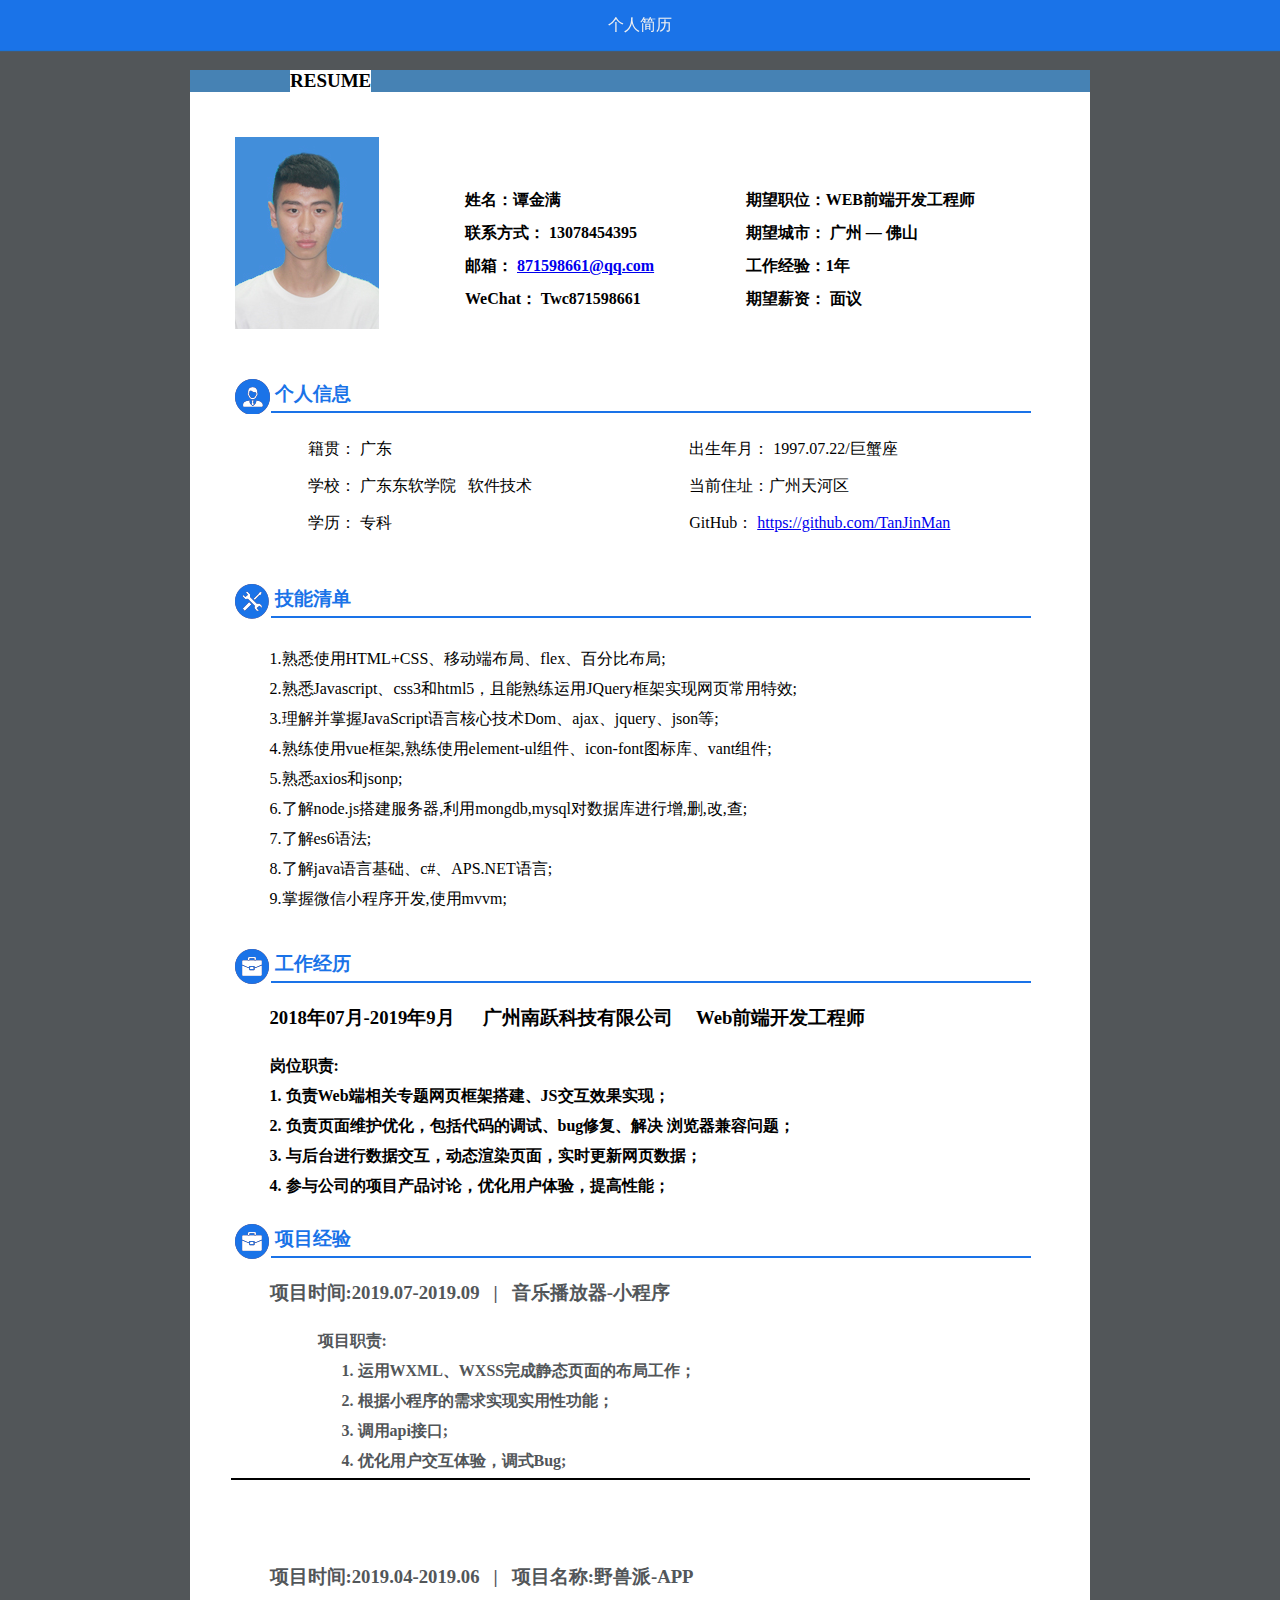
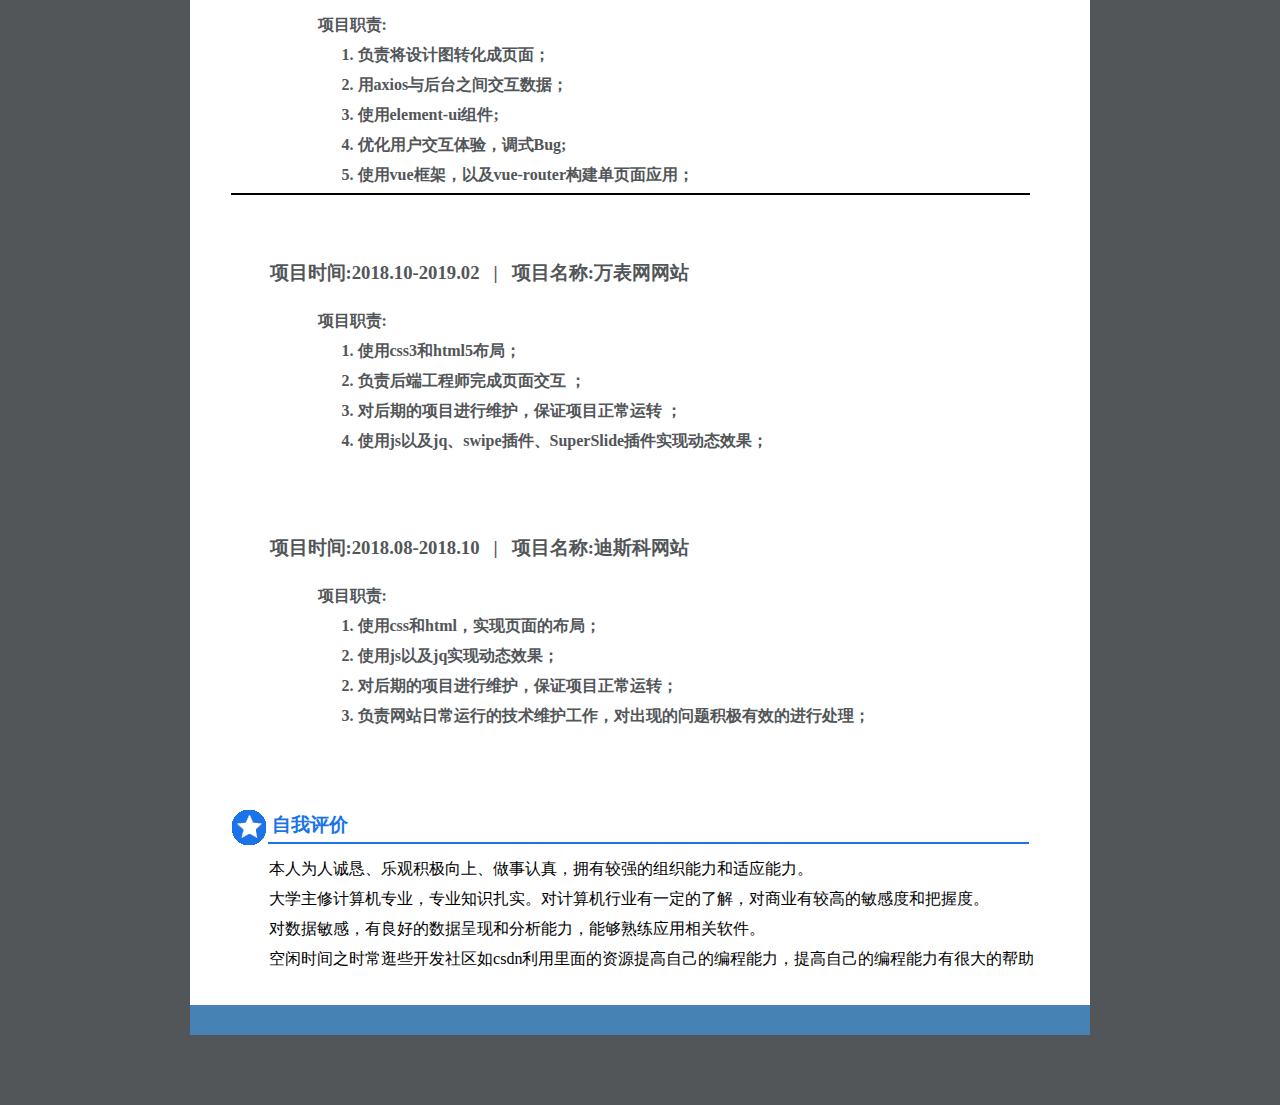
<file: 简历.html>
<!DOCTYPE html>
<html>

	<head>
		<meta charset="utf-8" />
		<title>个人简历</title>
	</head>
	<link rel="icon" href="img/logo.ico" />
	<meta name="viewport" content="width=device-width, initial-scale=1.0, maximum-scale=1.0, user-scalable=no" />
	<link rel="stylesheet" type="text/css" href="//at.alicdn.com/t/font_1343363_8qf7v3h6hbb.css" />
	<link rel="stylesheet" href="css/new_file.css" media="screen and (min-width: 749px)"/>
    <link rel="stylesheet" href="css/new_file1.css" media="screen and (max-width: 750px)" />
    <script src="js/rem.js"></script>
    
    
	<body>
		<header>
			<span class="top-title">个人简历</span>
		</header>

		<div class="resume">
			<div id="top"><span>RESUME</span></div>

			<!--<div class="header-title">
				<h1>谭金满</h1>
			</div>-->

			<!--联系方式-->
			<div class="header-box">
				<img src="img/图片1.png" />
				<div class="header-left">
					<ul>
						<li>期望职位：WEB前端开发工程师</li>
						<li>期望城市： 广州 — 佛山</li>
						<li>工作经验：1年</li>
						<li>期望薪资： 面议</li>
					</ul>
				</div>

				<div class="header-right">
					<ul>
						<li>姓名：谭金满</li>
						<li>联系方式： 13078454395</li>
						<li>邮箱：
							<a href="#">871598661@qq.com</a>
						</li>
						<li>WeChat： Twc871598661</li>
					</ul>
				</div>
			</div>

			<!--个人信息-->
			<div class="person-info">
				<span class="icon"></span>
				<span class="subtitle">个人信息</span>
				<span class="long-line"></span>

				<div class="detail-list">
					<div class="info-left">
						<p>籍贯： 广东</p>
						<p>学校： 广东东软学院&nbsp;&nbsp;&nbsp;软件技术</p>
						<p>学历： 专科</p>
					</div>

					<div class="info-right">
						<p>出生年月： 1997.07.22/巨蟹座</p>
						<p>当前住址：广州天河区</p>
						<p>GitHub：
							<a href="#">https://github.com/TanJinMan</a>
						</p>
					</div>

				</div>
			</div>

			<!--技能-->
			<div class="pro-skill">
				<span class="icon"></span>
				<span class="subtitle">技能清单</span>
				<span class="long-line"></span>
				<div class="detail-list">
					<ul style="list-style: none; line-height: 30px;">
						<li>1.熟悉使用HTML+CSS、移动端布局、flex、百分比布局;</li>
						<li>2.熟悉Javascript、css3和html5，且能熟练运用JQuery框架实现网页常用特效;</li>
						<li>3.理解并掌握JavaScript语言核心技术Dom、ajax、jquery、json等;</li>
						<li>4.熟练使用vue框架,熟练使用element-ul组件、icon-font图标库、vant组件;</li>
						<li>5.熟悉axios和jsonp;</li>
						<li>6.了解node.js搭建服务器,利用mongdb,mysql对数据库进行增,删,改,查;</li>
						<li>7.了解es6语法;</li>
						<li>8.了解java语言基础、c#、APS.NET语言;</li>
						<li>9.掌握微信小程序开发,使用mvvm;</li>
					</ul>
				</div>
			</div>

			<!--工作经历-->
			<div class="work-experience">
				<span class="icon"></span>
				<span class="subtitle">工作经历</span>
				<span class="long-line"></span>
				<div class="detail-list">
					<ul>
						<li>
							<h3> 2018年07月-2019年9月&nbsp;&nbsp;&nbsp;&nbsp;&nbsp;    广州南跃科技有限公司    &nbsp;&nbsp;&nbsp;&nbsp;Web前端开发工程师 </h3></li>
						<li style="font-weight: bold;"> 岗位职责:<br /> 
						            1. 负责Web端相关专题网页框架搭建、JS交互效果实现；
							<br />  2. 负责页面维护优化，包括代码的调试、bug修复、解决 浏览器兼容问题；
							<br />  3. 与后台进行数据交互，动态渲染页面，实时更新网页数据；
							<br />  4. 参与公司的项目产品讨论，优化用户体验，提高性能；</li>
					</ul>
				</div>
			</div>

			<!--工作经验-->
			<div class="open-source">
				<span class="icon"></span>
				<div class="subtitle">项目经验</div>
				<div class="long-line"></div>
				<div class="detail-list">
					
					<ul>
						<li>
							<h3> 项目时间:2019.07-2019.09&nbsp;&nbsp;&nbsp;|&nbsp;&nbsp;    音乐播放器-小程序   &nbsp;&nbsp;&nbsp;&nbsp;&nbsp;&nbsp;  </h3></li>
						<li style="font-weight: bold;">
							&nbsp;&nbsp;&nbsp;&nbsp;&nbsp;&nbsp;&nbsp;&nbsp;&nbsp;&nbsp;&nbsp; 项目职责:
							<br /> &nbsp;&nbsp;&nbsp;&nbsp;&nbsp;&nbsp;&nbsp;&nbsp;&nbsp;&nbsp;&nbsp;&nbsp;&nbsp;&nbsp;&nbsp;&nbsp;&nbsp; 1. 运用WXML、WXSS完成静态页面的布局工作；
							<br /> &nbsp;&nbsp;&nbsp;&nbsp;&nbsp;&nbsp;&nbsp;&nbsp;&nbsp;&nbsp;&nbsp;&nbsp;&nbsp;&nbsp;&nbsp;&nbsp;&nbsp; 2. 根据小程序的需求实现实用性功能；
							<br /> &nbsp;&nbsp;&nbsp;&nbsp;&nbsp;&nbsp;&nbsp;&nbsp;&nbsp;&nbsp;&nbsp;&nbsp;&nbsp;&nbsp;&nbsp;&nbsp;&nbsp; 3. 调用api接口;
							<br /> &nbsp;&nbsp;&nbsp;&nbsp;&nbsp;&nbsp;&nbsp;&nbsp;&nbsp;&nbsp;&nbsp;&nbsp;&nbsp;&nbsp;&nbsp;&nbsp;&nbsp; 4. 优化用户交互体验，调式Bug;			 
							<!--<br /> &nbsp;&nbsp;&nbsp;&nbsp;&nbsp;&nbsp;&nbsp;&nbsp;&nbsp;&nbsp;&nbsp;&nbsp;&nbsp;&nbsp;&nbsp;&nbsp;&nbsp; 5. 使用vue框架，以及vue-router构建单页面应用；-->
						</li>
					</ul>
					
					
					
					
					

					<ul style="margin-top: 300px;" class="xm1">
						<li>
							<h3> 项目时间:2019.04-2019.06&nbsp;&nbsp;&nbsp;|&nbsp;&nbsp;    项目名称:野兽派-APP   &nbsp;&nbsp;&nbsp;&nbsp;&nbsp;&nbsp;  </h3></li>
						<li style="font-weight: bold;">
							&nbsp;&nbsp;&nbsp;&nbsp;&nbsp;&nbsp;&nbsp;&nbsp;&nbsp;&nbsp;&nbsp; 项目职责:
							<br /> &nbsp;&nbsp;&nbsp;&nbsp;&nbsp;&nbsp;&nbsp;&nbsp;&nbsp;&nbsp;&nbsp;&nbsp;&nbsp;&nbsp;&nbsp;&nbsp;&nbsp; 1. 负责将设计图转化成页面；
							<br /> &nbsp;&nbsp;&nbsp;&nbsp;&nbsp;&nbsp;&nbsp;&nbsp;&nbsp;&nbsp;&nbsp;&nbsp;&nbsp;&nbsp;&nbsp;&nbsp;&nbsp; 2. 用axios与后台之间交互数据；
							<br /> &nbsp;&nbsp;&nbsp;&nbsp;&nbsp;&nbsp;&nbsp;&nbsp;&nbsp;&nbsp;&nbsp;&nbsp;&nbsp;&nbsp;&nbsp;&nbsp;&nbsp; 3. 使用element-ui组件;
							<br /> &nbsp;&nbsp;&nbsp;&nbsp;&nbsp;&nbsp;&nbsp;&nbsp;&nbsp;&nbsp;&nbsp;&nbsp;&nbsp;&nbsp;&nbsp;&nbsp;&nbsp; 4. 优化用户交互体验，调式Bug;			 
							<br /> &nbsp;&nbsp;&nbsp;&nbsp;&nbsp;&nbsp;&nbsp;&nbsp;&nbsp;&nbsp;&nbsp;&nbsp;&nbsp;&nbsp;&nbsp;&nbsp;&nbsp; 5. 使用vue框架，以及vue-router构建单页面应用；
						</li>
					</ul>

					<div class="long-line" id="long-line01"></div>

					<ul style="position: absolute; top: 555px;" class="xm2">
						<li>
							<h3> 项目时间:2018.10-2019.02&nbsp;&nbsp;&nbsp;|&nbsp;&nbsp;    项目名称:万表网网站   &nbsp;&nbsp;&nbsp;&nbsp;&nbsp;&nbsp;  </h3></li>
						<li style="font-weight: bold;">
							&nbsp;&nbsp;&nbsp;&nbsp;&nbsp;&nbsp;&nbsp;&nbsp;&nbsp;&nbsp;&nbsp; 项目职责:
							<br /> &nbsp;&nbsp;&nbsp;&nbsp;&nbsp;&nbsp;&nbsp;&nbsp;&nbsp;&nbsp;&nbsp;&nbsp;&nbsp;&nbsp;&nbsp;&nbsp;&nbsp; 1. 使用css3和html5布局；
							<br /> &nbsp;&nbsp;&nbsp;&nbsp;&nbsp;&nbsp;&nbsp;&nbsp;&nbsp;&nbsp;&nbsp;&nbsp;&nbsp;&nbsp;&nbsp;&nbsp;&nbsp; 2. 负责后端工程师完成页面交互 ；
							<br /> &nbsp;&nbsp;&nbsp;&nbsp;&nbsp;&nbsp;&nbsp;&nbsp;&nbsp;&nbsp;&nbsp;&nbsp;&nbsp;&nbsp;&nbsp;&nbsp;&nbsp; 3. 对后期的项目进行维护，保证项目正常运转 ；
							<br /> &nbsp;&nbsp;&nbsp;&nbsp;&nbsp;&nbsp;&nbsp;&nbsp;&nbsp;&nbsp;&nbsp;&nbsp;&nbsp;&nbsp;&nbsp;&nbsp;&nbsp; 4. 使用js以及jq、swipe插件、SuperSlide插件实现动态效果；
						</li>
					</ul>

					<div class="long-line" id="long-line02"></div>

					<ul style="position: absolute; top: 830px;" class="xm3">
						<li>
							<h3> 项目时间:2018.08-2018.10&nbsp;&nbsp;&nbsp;|&nbsp;&nbsp;    项目名称:迪斯科网站  &nbsp;&nbsp;&nbsp;&nbsp;&nbsp;&nbsp; </h3></li>
						<li style="font-weight: bold;">
							&nbsp;&nbsp;&nbsp;&nbsp;&nbsp;&nbsp;&nbsp;&nbsp;&nbsp;&nbsp;&nbsp; 项目职责:
							<br /> &nbsp;&nbsp;&nbsp;&nbsp;&nbsp;&nbsp;&nbsp;&nbsp;&nbsp;&nbsp;&nbsp;&nbsp;&nbsp;&nbsp;&nbsp;&nbsp;&nbsp; 1. 使用css和html，实现页面的布局；
							<br /> &nbsp;&nbsp;&nbsp;&nbsp;&nbsp;&nbsp;&nbsp;&nbsp;&nbsp;&nbsp;&nbsp;&nbsp;&nbsp;&nbsp;&nbsp;&nbsp;&nbsp; 2. 使用js以及jq实现动态效果；
							<br /> &nbsp;&nbsp;&nbsp;&nbsp;&nbsp;&nbsp;&nbsp;&nbsp;&nbsp;&nbsp;&nbsp;&nbsp;&nbsp;&nbsp;&nbsp;&nbsp;&nbsp; 2. 对后期的项目进行维护，保证项目正常运转；
							<br /> &nbsp;&nbsp;&nbsp;&nbsp;&nbsp;&nbsp;&nbsp;&nbsp;&nbsp;&nbsp;&nbsp;&nbsp;&nbsp;&nbsp;&nbsp;&nbsp;&nbsp; 3. 负责网站日常运行的技术维护工作，对出现的问题积极有效的进行处理；
						</li>
					</ul>
				</div>
			</div>

			<!--自我评价-->
			<div class="self-evaluation">
				<span class="icon"></span>
				<span class="subtitle">自我评价</span>
				<span class="long-line"></span>
				<div class="detail-list detail-lists">
					本人为人诚恳、乐观积极向上、做事认真，拥有较强的组织能力和适应能力。
					<br /> 大学主修计算机专业，专业知识扎实。对计算机行业有一定的了解，对商业有较高的敏感度和把握度。
					<br /> 对数据敏感，有良好的数据呈现和分析能力，能够熟练应用相关软件。
					<br /> 空闲时间之时常逛些开发社区如csdn利用里面的资源提高自己的编程能力，提高自己的编程能力有很大的帮助
				</div>
			</div>

			<footer></footer>
		</div>
	</body>

</html>
</file>
<file: css/new_file.css>
body {
	font-size: 16px;
	font-family: 'Times New Roman', 'Microsoft YaHei', serif;
	word-break: break-all;
	background: #525659;
	display: block;
	margin: 8px;
}

header {
	position: fixed;
	background: #1A73E8;
	left: 0;
	top: 0;
	right: 0;
	margin: 0;
	height: 50px;
	box-shadow: 0 1px 1px #1A73d7;
	font-size: 16px;
	color: #F1F1F1;
	z-index: 99;
}

header .top-title {
	line-height: 50px;
	display: block;
	text-align: center;
}

.resume {
	width: 900px;
	min-height: 2565px;
	background: #FFF;
	margin: 70px auto;
	position: relative;
}

.resume #top {
	width: 100%;
	height: 22px;
	background: steelblue;
	position: relative;
}

.resume #top span {
	position: absolute;
	left: 100px;
	font-weight: bold;
	display: inline-block;
	background: white;
	font-size: 19px;
}

.header .header-title {
	padding-top: 34px;
}

.header-box {
	width: 90%;
	margin: 45px auto 50px auto;
	/*background: sandybrown;*/
	display: flex;
	position: relative;
	font-weight: bold;
}

.header-box ul {
	list-style: none;
}

.header-box .header-left {
	position: absolute;
	top: 30px;
	right: 70px;
	line-height: 33px;
}

.header-box .header-right {
	position: absolute;
	top: 30px;
	left: 190px;
	line-height: 33px;
}

.person-info {
	width: 95%;
	height: 175px;
	/*background: salmon;*/
	margin: 0 auto;
    position: relative;
    
}

.person-info .icon {
    background: url(../img/person_info_icon.png) no-repeat;
}

.icon {
    width: 35px;
    height: 35px;
    display: inline-block;
    position: absolute;
     left: 22px; 
}

.subtitle {
    position: absolute;
    left: 62px;
    font-size: 19px;
    color: #1A73E8;
    font-weight: 600;
    top: 2px;
}

.long-line {
    position: absolute;
    display: block;
    width: 89%;
    height: 2px;
    top: 32px;
    left: 58px;
    background: #1A73E8;
}  

 .detail-list  {
	width: 93.5%;
	/*height: 100%;*/
	/*background: sandybrown;*/
	display: flex;
	justify-content: space-around;
	position: absolute;
    top: 44px;
    left: 17px;
    right: 49px;
    /*line-height: 1.6;*/
}


.pro-skill{
	width: 95%;
	height: 175px;
	/*background: salmon;*/
	position: relative;
	margin: 30px auto 30px auto;
}

.pro-skill .detail-list ul{
	position: absolute;
	left: 0;
	
}

.pro-skill .icon {
    background: url(../img/pro_skill_icon.png) no-repeat;
    width: 35px;
    height: 35px;
    display: inline-block;
    position: absolute;
    left: 22px;
}

.work-experience{
	width: 95%;
	height: 175px;
	/*background: salmon;*/
	position: relative;
	margin: 190px auto 30px auto;
}

.work-experience .icon{
	background: url(../img/work_experience_icon.png) no-repeat;
	width: 35px;
    height: 35px;
    display: inline-block;
    position: absolute;
    left: 22px;
}

.work-experience  .detail-list ul{
	list-style: none;
    line-height: 30px;
    position: absolute;
    left: 0;
    top: -25px;
	
	
}

.open-source{
    width: 95%;
    height: 175px;
    /*background: salmon;*/
    position: relative;
    margin: 100px auto 30px auto;
}

.open-source .icon{
	background: url(../img/work_experience_icon.png) no-repeat;
    width: 35px;
    height: 35px;
    display: inline-block;
    position: absolute;
    left: 22px;
}

.open-source .detail-list ul {
    list-style: none;
    line-height: 30px;
    position: absolute;
    left: 0;
    top: -25px;
}

.open-source .detail-list ul li {
    color: #525659;
}

#long-line01{
	width: 100%;
	position: absolute; 
	top: 210px;
	left: 1px;
	background: black;
}

#long-line02{
	width: 100%;
	position: absolute; 
	top: 525px;
	left: 1px;
	background: black;
}

.self-evaluation{
	width: 95%;
    height: 175px;
    /*background: salmon;*/
   position: absolute;
   bottom: 50px;
   left: 20px;
}

.self-evaluation .icon{
	background: url(../img/self_evaluation_icon.png) no-repeat;
}

.detail-lists{
	margin-left: 25px;
	line-height: 30px;
}


footer{
	width: 100%;
	height: 30px;
	position: absolute;
	bottom: 0;
	background: steelblue;
}
</file>
<file: css/new_file1.css>
body {
	font-size: 16px;
	font-family: 'Times New Roman', 'Microsoft YaHei', serif;
	word-break: break-all;
	background: #525659;
	display: block;
	margin: 8px;
}

header {
	position: fixed;
	background: #1A73E8;
	left: 0;
	top: 0;
	right: 0;
	margin: 0;
	height: 40px;
	box-shadow: 0 1px 1px #1A73d7;
	font-size: .18rem;
	color: #F1F1F1;
	z-index: 99;
}

header .top-title {
	line-height: 50px;
	display: block;
	text-align: center;
}

.resume {
	width: 100%;
	min-height: 2565px;
	background: #FFF;
	margin: 70px auto;
	position: relative;
}

.resume #top {
	width: 100%;
	height: 22px;
	background: steelblue;
	position: relative;
}

.resume #top span {
	position: absolute;
	left: 1rem;
	font-weight: bold;
	display: inline-block;
	background: white;
	font-size: 19px;
}

.header-box {
	width: 95%;
	margin: 45px auto 50px auto;
	display: flex;
	position: relative;
	font-size: .25rem;
}


.header-box img{
	width: 25%;
	height: 30%;
}

.header-box ul {
	list-style: none;
}

.header-box .header-left {
	position: absolute;
	top: -.4rem;
	left:1.5rem ;
	
}

.header-box .header-right {
	position: absolute;
	top: 1.5rem;
	left: 1.5rem;
	
}

/*个人信息*/

.person-info {
	width: 95%;
	height: 175px;
	margin: 2rem auto;
    position: relative;
    
}

.person-info .icon {
    background: url(../img/person_info_icon.png) no-repeat;
}

.icon {
    width: 35px;
    height: 35px;
    display: inline-block;
    position: absolute;
    
}

.subtitle {
    position: absolute;
    left: 40px;
    font-size: .33rem;
    color: #1A73E8;
    font-weight: 600;
    top: 2px;
}

.long-line {
    position: absolute;
    display: block;
    width: 93%;
    height: 3px;
    top: 32px;
    left: 20px;
    background: #1A73E8;
} 

.detail-list  {
	width: 100%;
	display: flex;
	justify-content: space-around;
	position: absolute;
	margin: 0 auto;
	font-size: .13rem;
    top: 44px;
}

.person-info .info-left{
	width: 135px;

}

.person-info .info-right{
	width: 159px;
	
}

/*技能*/
.pro-skill{
	width: 95%;
	height: 435px;
	position: relative;
	margin: -70px auto 30px auto;
}

.pro-skill .icon {
    background: url(../img/pro_skill_icon.png) no-repeat;
    width: 35px;
    height: 35px;
    display: inline-block;
    position: absolute;
}

.pro-skill .detail-list ul{
	font-size: .25rem;
	font-weight: bold;
	width: 92%;
	margin:  0 auto;
	position: absolute;
	left: -28px;
}

/*工作经历*/
.work-experience{
	width: 95%;
	height: 8rem;
	position: relative;
	margin: .5rem auto 1rem auto;
}

.work-experience .icon{
	background: url(../img/work_experience_icon.png) no-repeat;
	width: 35px;
    height: 35px;
    display: inline-block;
    position: absolute;
}

.work-experience  .detail-list ul{
	font-weight: bold;
	list-style: none;
    line-height: 30px;
    position: absolute;
    left: -25px;
    top: -25px;
}

.work-experience  .detail-list ul li:nth-child(1){
	font-weight: 600 !important;
	font-size: .25rem;
	margin-left: -10px;

}

.work-experience  .detail-list ul li:nth-child(2){
	font-size: 13px;
	width: 99%;
	margin: 0 auto;

}

/*项目经验*/
.open-source{
    width: 95%;
    height: 4.6rem;
    position: relative;
    margin: .5rem auto .3rem auto;
}

.open-source .icon{
	background: url(../img/work_experience_icon.png) no-repeat;
    width: 35px;
    height: 35px;
    display: inline-block;
    position: absolute;
}

.open-source .detail-list ul {
    list-style: none;
    line-height: 30px;
    position: absolute;
    left: -24px;
    top: -25px;
}

#long-line01{
	width: 100%;
	position: absolute; 
	top: 215px;
	left: 1px;
	background: #1A73E8;
}

#long-line02{
	width: 100%;
	position: absolute; 
	top: 480px;
	left: 1px;
	background: #1A73E8;
}

/*#dis{
	position: absolute;
	top: 900px !important;
}*/

.open-source  .detail-list ul li:nth-child(1){
	font-weight: 600 !important;
	font-size: .25rem;
	/*padding-bottom: 1rem;*/

}

.open-source .detail-list ul li:nth-child(2){
	position: absolute;
	top: 55px;
	left: 20px;
	/*font-size: .12rem;*/
	width: 90%;
	margin: 0 auto;

}

.xm1{
	position: absolute !important;
	top: -75px !important;
}

.xm2{
	position: absolute !important;
	top: 470px !important;
}

.xm3{
	position: absolute !important;
	top: 700px !important;
}

/*自我评价*/

.self-evaluation{
	width: 95%;
    height: 175px;
    /*background: salmon;*/
   position: absolute;
   bottom: 50px;
   /*left: 20px;*/
}

.self-evaluation .icon{
	background: url(../img/self_evaluation_icon.png) no-repeat;
}

.detail-lists{
	margin-left: 7px;
	/*line-height: 30px;*/
}


footer{
	width: 100%;
	height: 30px;
	position: absolute;
	bottom: 0;
	background: steelblue;
}
</file>
